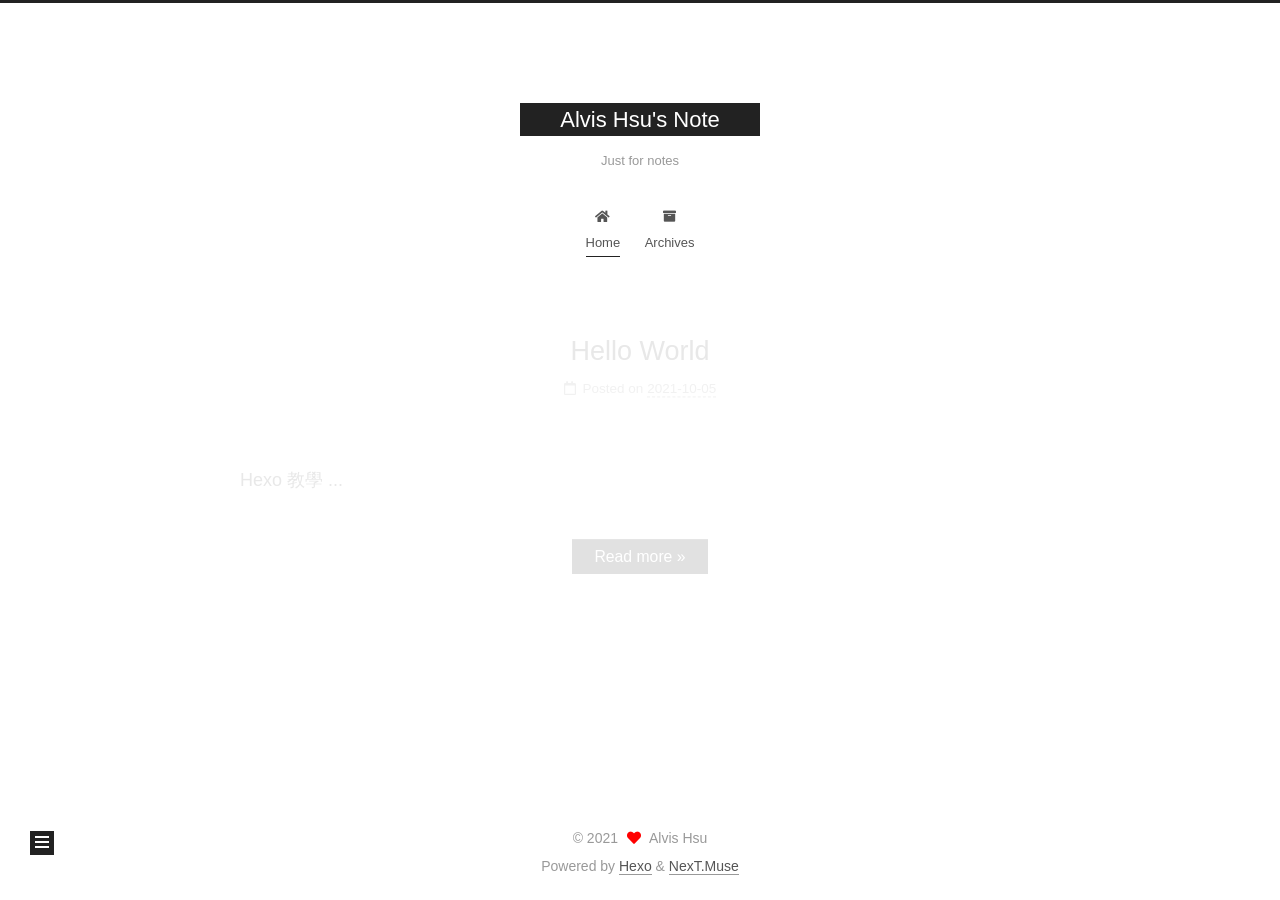
<file: index.html>
<!DOCTYPE html>
<html lang="繁體中文">
<head>
  <meta charset="UTF-8">
<meta name="viewport" content="width=device-width, initial-scale=1, maximum-scale=2">
<meta name="theme-color" content="#222">
<meta name="generator" content="Hexo 5.4.0">
  <link rel="apple-touch-icon" sizes="180x180" href="/images/apple-touch-icon-next.png">
  <link rel="icon" type="image/png" sizes="32x32" href="/images/favicon-32x32-next.png">
  <link rel="icon" type="image/png" sizes="16x16" href="/images/favicon-16x16-next.png">
  <link rel="mask-icon" href="/images/logo.svg" color="#222">

<link rel="stylesheet" href="/css/main.css">


<link rel="stylesheet" href="/lib/font-awesome/css/all.min.css">

<script id="hexo-configurations">
    var NexT = window.NexT || {};
    var CONFIG = {"hostname":"alvishsu.github.io","root":"/","scheme":"Muse","version":"7.8.0","exturl":false,"sidebar":{"position":"left","display":"post","padding":18,"offset":12,"onmobile":false},"copycode":{"enable":false,"show_result":false,"style":null},"back2top":{"enable":true,"sidebar":false,"scrollpercent":false},"bookmark":{"enable":false,"color":"#222","save":"auto"},"fancybox":false,"mediumzoom":false,"lazyload":false,"pangu":false,"comments":{"style":"tabs","active":null,"storage":true,"lazyload":false,"nav":null},"algolia":{"hits":{"per_page":10},"labels":{"input_placeholder":"Search for Posts","hits_empty":"We didn't find any results for the search: ${query}","hits_stats":"${hits} results found in ${time} ms"}},"localsearch":{"enable":false,"trigger":"auto","top_n_per_article":1,"unescape":false,"preload":false},"motion":{"enable":true,"async":false,"transition":{"post_block":"fadeIn","post_header":"slideDownIn","post_body":"slideDownIn","coll_header":"slideLeftIn","sidebar":"slideUpIn"}},"path":"search.xml"};
  </script>

  <meta property="og:type" content="website">
<meta property="og:title" content="Alvis Hsu&#39;s Note">
<meta property="og:url" content="https://alvishsu.github.io/index.html">
<meta property="og:site_name" content="Alvis Hsu&#39;s Note">
<meta property="og:locale">
<meta property="article:author" content="Alvis Hsu">
<meta name="twitter:card" content="summary">

<link rel="canonical" href="https://alvishsu.github.io/">


<script id="page-configurations">
  // https://hexo.io/docs/variables.html
  CONFIG.page = {
    sidebar: "",
    isHome : true,
    isPost : false,
    lang   : '繁體中文'
  };
</script>

  <title>Alvis Hsu's Note</title>
  






  <noscript>
  <style>
  .use-motion .brand,
  .use-motion .menu-item,
  .sidebar-inner,
  .use-motion .post-block,
  .use-motion .pagination,
  .use-motion .comments,
  .use-motion .post-header,
  .use-motion .post-body,
  .use-motion .collection-header { opacity: initial; }

  .use-motion .site-title,
  .use-motion .site-subtitle {
    opacity: initial;
    top: initial;
  }

  .use-motion .logo-line-before i { left: initial; }
  .use-motion .logo-line-after i { right: initial; }
  </style>
</noscript>

</head>

<body itemscope itemtype="http://schema.org/WebPage">
  <div class="container use-motion">
    <div class="headband"></div>

    <header class="header" itemscope itemtype="http://schema.org/WPHeader">
      <div class="header-inner"><div class="site-brand-container">
  <div class="site-nav-toggle">
    <div class="toggle" aria-label="Toggle navigation bar">
      <span class="toggle-line toggle-line-first"></span>
      <span class="toggle-line toggle-line-middle"></span>
      <span class="toggle-line toggle-line-last"></span>
    </div>
  </div>

  <div class="site-meta">

    <a href="/" class="brand" rel="start">
      <span class="logo-line-before"><i></i></span>
      <h1 class="site-title">Alvis Hsu's Note</h1>
      <span class="logo-line-after"><i></i></span>
    </a>
      <p class="site-subtitle" itemprop="description">Just for notes</p>
  </div>

  <div class="site-nav-right">
    <div class="toggle popup-trigger">
    </div>
  </div>
</div>




<nav class="site-nav">
  <ul id="menu" class="main-menu menu">
        <li class="menu-item menu-item-home">

    <a href="/" rel="section"><i class="fa fa-home fa-fw"></i>Home</a>

  </li>
        <li class="menu-item menu-item-archives">

    <a href="/archives/" rel="section"><i class="fa fa-archive fa-fw"></i>Archives</a>

  </li>
  </ul>
</nav>




</div>
    </header>

    
  <div class="back-to-top">
    <i class="fa fa-arrow-up"></i>
    <span>0%</span>
  </div>


    <main class="main">
      <div class="main-inner">
        <div class="content-wrap">
          

          <div class="content index posts-expand">
            
      
  
  
  <article itemscope itemtype="http://schema.org/Article" class="post-block" lang="繁體中文">
    <link itemprop="mainEntityOfPage" href="https://alvishsu.github.io/2021/10/05/hello-world/">

    <span hidden itemprop="author" itemscope itemtype="http://schema.org/Person">
      <meta itemprop="image" content="/images/avatar.gif">
      <meta itemprop="name" content="Alvis Hsu">
      <meta itemprop="description" content="">
    </span>

    <span hidden itemprop="publisher" itemscope itemtype="http://schema.org/Organization">
      <meta itemprop="name" content="Alvis Hsu's Note">
    </span>
      <header class="post-header">
        <h2 class="post-title" itemprop="name headline">
          
            <a href="/2021/10/05/hello-world/" class="post-title-link" itemprop="url">Hello World</a>
        </h2>

        <div class="post-meta">
            <span class="post-meta-item">
              <span class="post-meta-item-icon">
                <i class="far fa-calendar"></i>
              </span>
              <span class="post-meta-item-text">Posted on</span>
              

              <time title="Created: 2021-10-05 10:55:09 / Modified: 17:07:38" itemprop="dateCreated datePublished" datetime="2021-10-05T10:55:09+08:00">2021-10-05</time>
            </span>

          

        </div>
      </header>

    
    
    
    <div class="post-body" itemprop="articleBody">

      
          <p>Hexo 教學 ...</p>
          <!--noindex-->
            <div class="post-button">
              <a class="btn" href="/2021/10/05/hello-world/">
                Read more &raquo;
              </a>
            </div>
          <!--/noindex-->
        
      
    </div>

    
    
    
      <footer class="post-footer">
        <div class="post-eof"></div>
      </footer>
  </article>
  
  
  


  



          </div>
          

<script>
  window.addEventListener('tabs:register', () => {
    let { activeClass } = CONFIG.comments;
    if (CONFIG.comments.storage) {
      activeClass = localStorage.getItem('comments_active') || activeClass;
    }
    if (activeClass) {
      let activeTab = document.querySelector(`a[href="#comment-${activeClass}"]`);
      if (activeTab) {
        activeTab.click();
      }
    }
  });
  if (CONFIG.comments.storage) {
    window.addEventListener('tabs:click', event => {
      if (!event.target.matches('.tabs-comment .tab-content .tab-pane')) return;
      let commentClass = event.target.classList[1];
      localStorage.setItem('comments_active', commentClass);
    });
  }
</script>

        </div>
          
  
  <div class="toggle sidebar-toggle">
    <span class="toggle-line toggle-line-first"></span>
    <span class="toggle-line toggle-line-middle"></span>
    <span class="toggle-line toggle-line-last"></span>
  </div>

  <aside class="sidebar">
    <div class="sidebar-inner">

      <ul class="sidebar-nav motion-element">
        <li class="sidebar-nav-toc">
          Table of Contents
        </li>
        <li class="sidebar-nav-overview">
          Overview
        </li>
      </ul>

      <!--noindex-->
      <div class="post-toc-wrap sidebar-panel">
      </div>
      <!--/noindex-->

      <div class="site-overview-wrap sidebar-panel">
        <div class="site-author motion-element" itemprop="author" itemscope itemtype="http://schema.org/Person">
  <p class="site-author-name" itemprop="name">Alvis Hsu</p>
  <div class="site-description" itemprop="description"></div>
</div>
<div class="site-state-wrap motion-element">
  <nav class="site-state">
      <div class="site-state-item site-state-posts">
          <a href="/archives/">
        
          <span class="site-state-item-count">1</span>
          <span class="site-state-item-name">posts</span>
        </a>
      </div>
  </nav>
</div>



      </div>

    </div>
  </aside>
  <div id="sidebar-dimmer"></div>


      </div>
    </main>

    <footer class="footer">
      <div class="footer-inner">
        

        

<div class="copyright">
  
  &copy; 
  <span itemprop="copyrightYear">2021</span>
  <span class="with-love">
    <i class="fa fa-heart"></i>
  </span>
  <span class="author" itemprop="copyrightHolder">Alvis Hsu</span>
</div>
  <div class="powered-by">Powered by <a href="https://hexo.io/" class="theme-link" rel="noopener" target="_blank">Hexo</a> & <a href="https://muse.theme-next.org/" class="theme-link" rel="noopener" target="_blank">NexT.Muse</a>
  </div>

        








      </div>
    </footer>
  </div>

  
  <script src="/lib/anime.min.js"></script>
  <script src="/lib/velocity/velocity.min.js"></script>
  <script src="/lib/velocity/velocity.ui.min.js"></script>

<script src="/js/utils.js"></script>

<script src="/js/motion.js"></script>


<script src="/js/schemes/muse.js"></script>


<script src="/js/next-boot.js"></script>




  















  

  

</body>
</html>
</file>
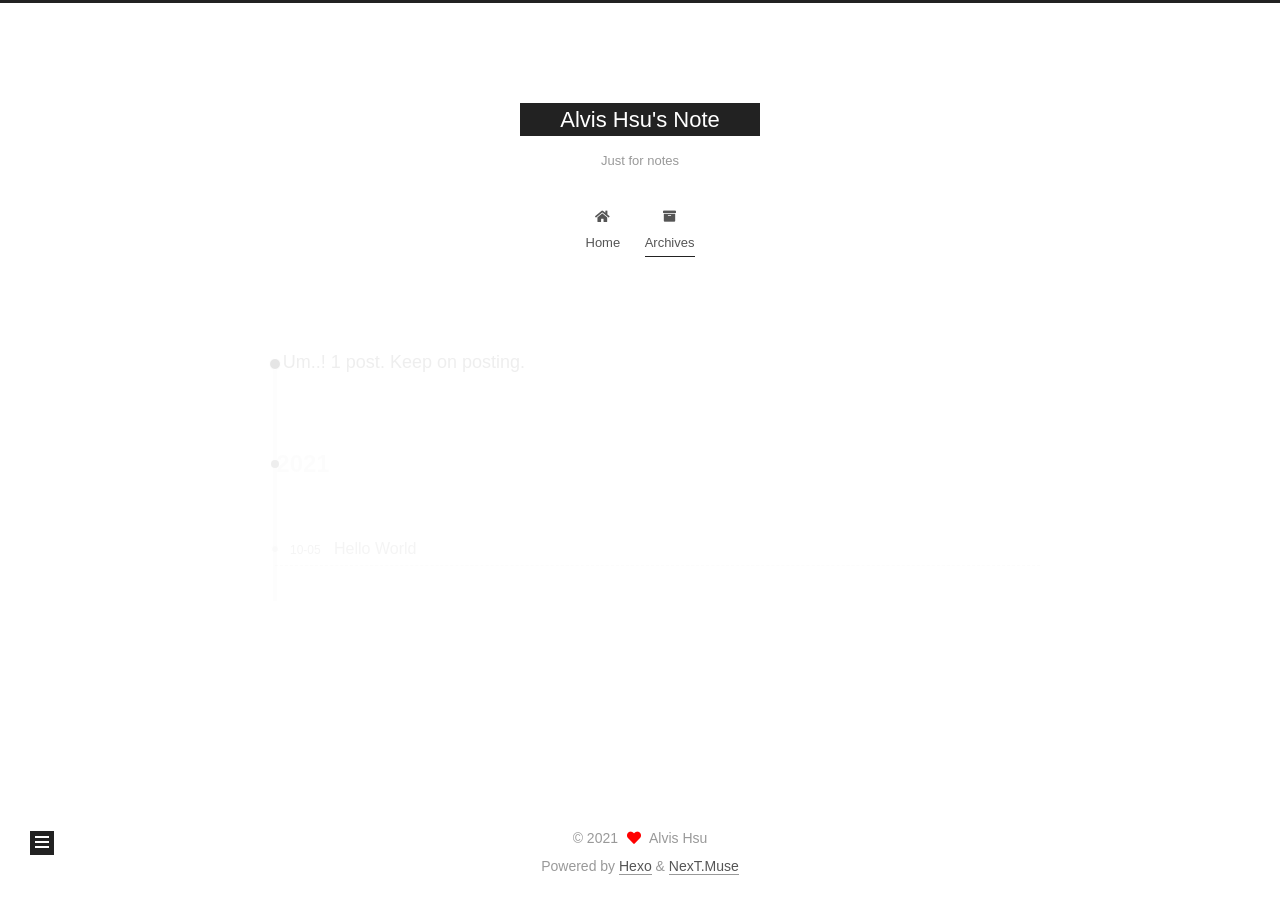
<file: archives/index.html>
<!DOCTYPE html>
<html lang="繁體中文">
<head>
  <meta charset="UTF-8">
<meta name="viewport" content="width=device-width, initial-scale=1, maximum-scale=2">
<meta name="theme-color" content="#222">
<meta name="generator" content="Hexo 5.4.0">
  <link rel="apple-touch-icon" sizes="180x180" href="/images/apple-touch-icon-next.png">
  <link rel="icon" type="image/png" sizes="32x32" href="/images/favicon-32x32-next.png">
  <link rel="icon" type="image/png" sizes="16x16" href="/images/favicon-16x16-next.png">
  <link rel="mask-icon" href="/images/logo.svg" color="#222">

<link rel="stylesheet" href="/css/main.css">


<link rel="stylesheet" href="/lib/font-awesome/css/all.min.css">

<script id="hexo-configurations">
    var NexT = window.NexT || {};
    var CONFIG = {"hostname":"alvishsu.github.io","root":"/","scheme":"Muse","version":"7.8.0","exturl":false,"sidebar":{"position":"left","display":"post","padding":18,"offset":12,"onmobile":false},"copycode":{"enable":false,"show_result":false,"style":null},"back2top":{"enable":true,"sidebar":false,"scrollpercent":false},"bookmark":{"enable":false,"color":"#222","save":"auto"},"fancybox":false,"mediumzoom":false,"lazyload":false,"pangu":false,"comments":{"style":"tabs","active":null,"storage":true,"lazyload":false,"nav":null},"algolia":{"hits":{"per_page":10},"labels":{"input_placeholder":"Search for Posts","hits_empty":"We didn't find any results for the search: ${query}","hits_stats":"${hits} results found in ${time} ms"}},"localsearch":{"enable":false,"trigger":"auto","top_n_per_article":1,"unescape":false,"preload":false},"motion":{"enable":true,"async":false,"transition":{"post_block":"fadeIn","post_header":"slideDownIn","post_body":"slideDownIn","coll_header":"slideLeftIn","sidebar":"slideUpIn"}},"path":"search.xml"};
  </script>

  <meta property="og:type" content="website">
<meta property="og:title" content="Alvis Hsu&#39;s Note">
<meta property="og:url" content="https://alvishsu.github.io/archives/index.html">
<meta property="og:site_name" content="Alvis Hsu&#39;s Note">
<meta property="og:locale">
<meta property="article:author" content="Alvis Hsu">
<meta name="twitter:card" content="summary">

<link rel="canonical" href="https://alvishsu.github.io/archives/">


<script id="page-configurations">
  // https://hexo.io/docs/variables.html
  CONFIG.page = {
    sidebar: "",
    isHome : false,
    isPost : false,
    lang   : '繁體中文'
  };
</script>

  <title>Archive | Alvis Hsu's Note</title>
  






  <noscript>
  <style>
  .use-motion .brand,
  .use-motion .menu-item,
  .sidebar-inner,
  .use-motion .post-block,
  .use-motion .pagination,
  .use-motion .comments,
  .use-motion .post-header,
  .use-motion .post-body,
  .use-motion .collection-header { opacity: initial; }

  .use-motion .site-title,
  .use-motion .site-subtitle {
    opacity: initial;
    top: initial;
  }

  .use-motion .logo-line-before i { left: initial; }
  .use-motion .logo-line-after i { right: initial; }
  </style>
</noscript>

</head>

<body itemscope itemtype="http://schema.org/WebPage">
  <div class="container use-motion">
    <div class="headband"></div>

    <header class="header" itemscope itemtype="http://schema.org/WPHeader">
      <div class="header-inner"><div class="site-brand-container">
  <div class="site-nav-toggle">
    <div class="toggle" aria-label="Toggle navigation bar">
      <span class="toggle-line toggle-line-first"></span>
      <span class="toggle-line toggle-line-middle"></span>
      <span class="toggle-line toggle-line-last"></span>
    </div>
  </div>

  <div class="site-meta">

    <a href="/" class="brand" rel="start">
      <span class="logo-line-before"><i></i></span>
      <h1 class="site-title">Alvis Hsu's Note</h1>
      <span class="logo-line-after"><i></i></span>
    </a>
      <p class="site-subtitle" itemprop="description">Just for notes</p>
  </div>

  <div class="site-nav-right">
    <div class="toggle popup-trigger">
    </div>
  </div>
</div>




<nav class="site-nav">
  <ul id="menu" class="main-menu menu">
        <li class="menu-item menu-item-home">

    <a href="/" rel="section"><i class="fa fa-home fa-fw"></i>Home</a>

  </li>
        <li class="menu-item menu-item-archives">

    <a href="/archives/" rel="section"><i class="fa fa-archive fa-fw"></i>Archives</a>

  </li>
  </ul>
</nav>




</div>
    </header>

    
  <div class="back-to-top">
    <i class="fa fa-arrow-up"></i>
    <span>0%</span>
  </div>


    <main class="main">
      <div class="main-inner">
        <div class="content-wrap">
          

          <div class="content archive">
            

  
  
  
  <div class="post-block">
    <div class="posts-collapse">
      <div class="collection-title">
        <span class="collection-header">Um..! 1 post. Keep on posting.</span>
      </div>

      
    <div class="collection-year">
      <span class="collection-header">2021</span>
    </div>

  <article itemscope itemtype="http://schema.org/Article">
    <header class="post-header">

      <div class="post-meta">
        <time itemprop="dateCreated"
              datetime="2021-10-05T10:55:09+08:00"
              content="2021-10-05">
          10-05
        </time>
      </div>

      <div class="post-title">
          <a class="post-title-link" href="/2021/10/05/hello-world/" itemprop="url">
            <span itemprop="name">Hello World</span>
          </a>
      </div>

    </header>
  </article>


    </div>
  </div>
  
  
  

  



          </div>
          

<script>
  window.addEventListener('tabs:register', () => {
    let { activeClass } = CONFIG.comments;
    if (CONFIG.comments.storage) {
      activeClass = localStorage.getItem('comments_active') || activeClass;
    }
    if (activeClass) {
      let activeTab = document.querySelector(`a[href="#comment-${activeClass}"]`);
      if (activeTab) {
        activeTab.click();
      }
    }
  });
  if (CONFIG.comments.storage) {
    window.addEventListener('tabs:click', event => {
      if (!event.target.matches('.tabs-comment .tab-content .tab-pane')) return;
      let commentClass = event.target.classList[1];
      localStorage.setItem('comments_active', commentClass);
    });
  }
</script>

        </div>
          
  
  <div class="toggle sidebar-toggle">
    <span class="toggle-line toggle-line-first"></span>
    <span class="toggle-line toggle-line-middle"></span>
    <span class="toggle-line toggle-line-last"></span>
  </div>

  <aside class="sidebar">
    <div class="sidebar-inner">

      <ul class="sidebar-nav motion-element">
        <li class="sidebar-nav-toc">
          Table of Contents
        </li>
        <li class="sidebar-nav-overview">
          Overview
        </li>
      </ul>

      <!--noindex-->
      <div class="post-toc-wrap sidebar-panel">
      </div>
      <!--/noindex-->

      <div class="site-overview-wrap sidebar-panel">
        <div class="site-author motion-element" itemprop="author" itemscope itemtype="http://schema.org/Person">
  <p class="site-author-name" itemprop="name">Alvis Hsu</p>
  <div class="site-description" itemprop="description"></div>
</div>
<div class="site-state-wrap motion-element">
  <nav class="site-state">
      <div class="site-state-item site-state-posts">
          <a href="/archives/">
        
          <span class="site-state-item-count">1</span>
          <span class="site-state-item-name">posts</span>
        </a>
      </div>
  </nav>
</div>



      </div>

    </div>
  </aside>
  <div id="sidebar-dimmer"></div>


      </div>
    </main>

    <footer class="footer">
      <div class="footer-inner">
        

        

<div class="copyright">
  
  &copy; 
  <span itemprop="copyrightYear">2021</span>
  <span class="with-love">
    <i class="fa fa-heart"></i>
  </span>
  <span class="author" itemprop="copyrightHolder">Alvis Hsu</span>
</div>
  <div class="powered-by">Powered by <a href="https://hexo.io/" class="theme-link" rel="noopener" target="_blank">Hexo</a> & <a href="https://muse.theme-next.org/" class="theme-link" rel="noopener" target="_blank">NexT.Muse</a>
  </div>

        








      </div>
    </footer>
  </div>

  
  <script src="/lib/anime.min.js"></script>
  <script src="/lib/velocity/velocity.min.js"></script>
  <script src="/lib/velocity/velocity.ui.min.js"></script>

<script src="/js/utils.js"></script>

<script src="/js/motion.js"></script>


<script src="/js/schemes/muse.js"></script>


<script src="/js/next-boot.js"></script>




  















  

  

</body>
</html>
</file>
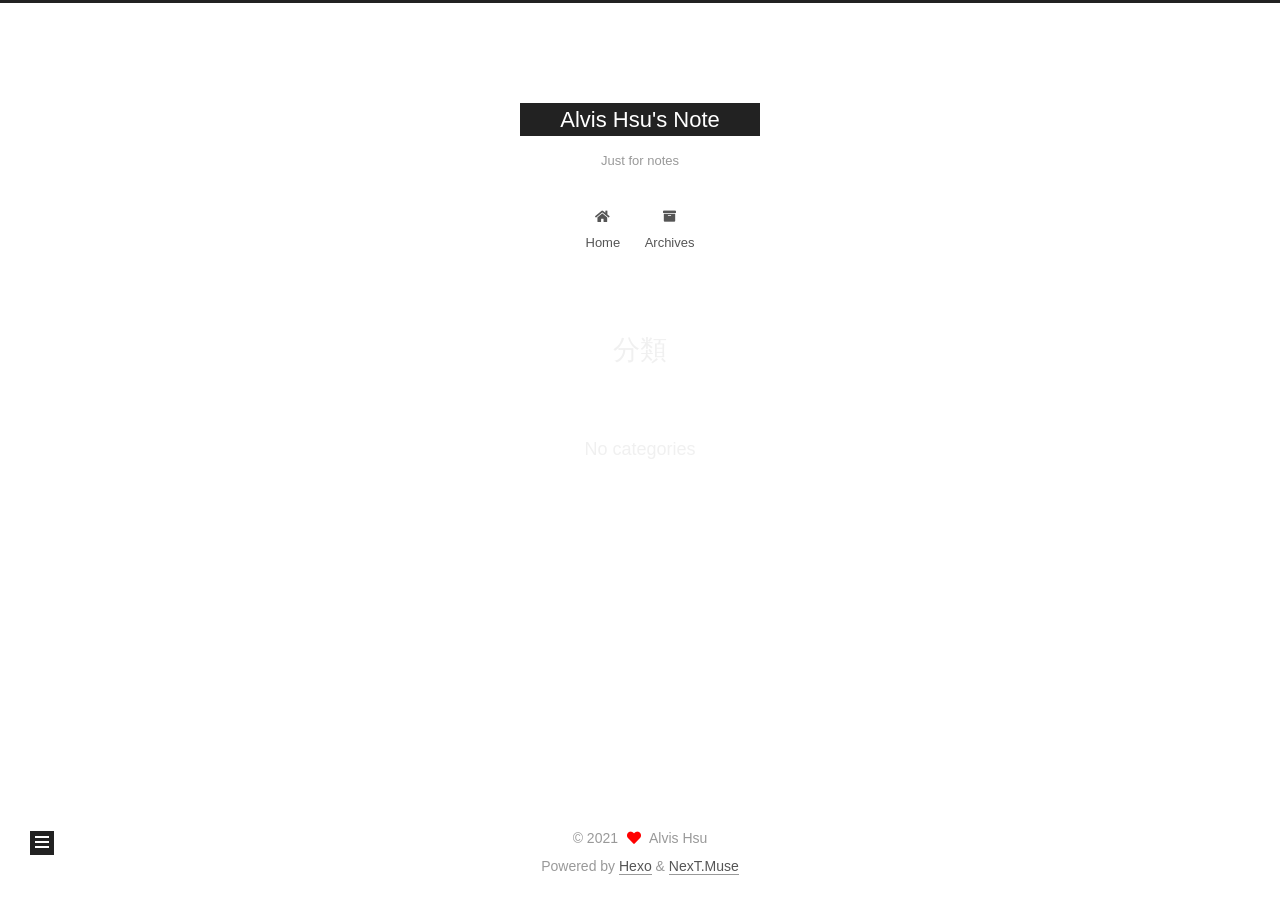
<file: categories/index.html>
<!DOCTYPE html>
<html lang="繁體中文">
<head>
  <meta charset="UTF-8">
<meta name="viewport" content="width=device-width, initial-scale=1, maximum-scale=2">
<meta name="theme-color" content="#222">
<meta name="generator" content="Hexo 5.4.0">
  <link rel="apple-touch-icon" sizes="180x180" href="/images/apple-touch-icon-next.png">
  <link rel="icon" type="image/png" sizes="32x32" href="/images/favicon-32x32-next.png">
  <link rel="icon" type="image/png" sizes="16x16" href="/images/favicon-16x16-next.png">
  <link rel="mask-icon" href="/images/logo.svg" color="#222">

<link rel="stylesheet" href="/css/main.css">


<link rel="stylesheet" href="/lib/font-awesome/css/all.min.css">

<script id="hexo-configurations">
    var NexT = window.NexT || {};
    var CONFIG = {"hostname":"alvishsu.github.io","root":"/","scheme":"Muse","version":"7.8.0","exturl":false,"sidebar":{"position":"left","display":"post","padding":18,"offset":12,"onmobile":false},"copycode":{"enable":false,"show_result":false,"style":null},"back2top":{"enable":true,"sidebar":false,"scrollpercent":false},"bookmark":{"enable":false,"color":"#222","save":"auto"},"fancybox":false,"mediumzoom":false,"lazyload":false,"pangu":false,"comments":{"style":"tabs","active":null,"storage":true,"lazyload":false,"nav":null},"algolia":{"hits":{"per_page":10},"labels":{"input_placeholder":"Search for Posts","hits_empty":"We didn't find any results for the search: ${query}","hits_stats":"${hits} results found in ${time} ms"}},"localsearch":{"enable":false,"trigger":"auto","top_n_per_article":1,"unescape":false,"preload":false},"motion":{"enable":true,"async":false,"transition":{"post_block":"fadeIn","post_header":"slideDownIn","post_body":"slideDownIn","coll_header":"slideLeftIn","sidebar":"slideUpIn"}},"path":"search.xml"};
  </script>

  <meta property="og:type" content="website">
<meta property="og:title" content="分類">
<meta property="og:url" content="https://alvishsu.github.io/categories/index.html">
<meta property="og:site_name" content="Alvis Hsu&#39;s Note">
<meta property="og:locale">
<meta property="article:published_time" content="2021-10-05T09:01:59.000Z">
<meta property="article:modified_time" content="2021-10-05T09:05:50.760Z">
<meta property="article:author" content="Alvis Hsu">
<meta name="twitter:card" content="summary">

<link rel="canonical" href="https://alvishsu.github.io/categories/">


<script id="page-configurations">
  // https://hexo.io/docs/variables.html
  CONFIG.page = {
    sidebar: "",
    isHome : false,
    isPost : false,
    lang   : '繁體中文'
  };
</script>

  <title>分類 | Alvis Hsu's Note
</title>
  






  <noscript>
  <style>
  .use-motion .brand,
  .use-motion .menu-item,
  .sidebar-inner,
  .use-motion .post-block,
  .use-motion .pagination,
  .use-motion .comments,
  .use-motion .post-header,
  .use-motion .post-body,
  .use-motion .collection-header { opacity: initial; }

  .use-motion .site-title,
  .use-motion .site-subtitle {
    opacity: initial;
    top: initial;
  }

  .use-motion .logo-line-before i { left: initial; }
  .use-motion .logo-line-after i { right: initial; }
  </style>
</noscript>

</head>

<body itemscope itemtype="http://schema.org/WebPage">
  <div class="container use-motion">
    <div class="headband"></div>

    <header class="header" itemscope itemtype="http://schema.org/WPHeader">
      <div class="header-inner"><div class="site-brand-container">
  <div class="site-nav-toggle">
    <div class="toggle" aria-label="Toggle navigation bar">
      <span class="toggle-line toggle-line-first"></span>
      <span class="toggle-line toggle-line-middle"></span>
      <span class="toggle-line toggle-line-last"></span>
    </div>
  </div>

  <div class="site-meta">

    <a href="/" class="brand" rel="start">
      <span class="logo-line-before"><i></i></span>
      <h1 class="site-title">Alvis Hsu's Note</h1>
      <span class="logo-line-after"><i></i></span>
    </a>
      <p class="site-subtitle" itemprop="description">Just for notes</p>
  </div>

  <div class="site-nav-right">
    <div class="toggle popup-trigger">
    </div>
  </div>
</div>




<nav class="site-nav">
  <ul id="menu" class="main-menu menu">
        <li class="menu-item menu-item-home">

    <a href="/" rel="section"><i class="fa fa-home fa-fw"></i>Home</a>

  </li>
        <li class="menu-item menu-item-archives">

    <a href="/archives/" rel="section"><i class="fa fa-archive fa-fw"></i>Archives</a>

  </li>
  </ul>
</nav>




</div>
    </header>

    
  <div class="back-to-top">
    <i class="fa fa-arrow-up"></i>
    <span>0%</span>
  </div>


    <main class="main">
      <div class="main-inner">
        <div class="content-wrap">
          
  
  

          <div class="content page posts-expand">
            

    
    
    
    <div class="post-block" lang="繁體中文">
      <header class="post-header">

<h1 class="post-title" itemprop="name headline">分類
</h1>

<div class="post-meta">
  

</div>

</header>

      
      
      
      <div class="post-body">
          <div class="category-all-page">
            <div class="category-all-title">
              No categories
            </div>
            <div class="category-all">
              
            </div>
          </div>
        
      </div>
      
      
      
    </div>
    

    
    
    


          </div>
          

<script>
  window.addEventListener('tabs:register', () => {
    let { activeClass } = CONFIG.comments;
    if (CONFIG.comments.storage) {
      activeClass = localStorage.getItem('comments_active') || activeClass;
    }
    if (activeClass) {
      let activeTab = document.querySelector(`a[href="#comment-${activeClass}"]`);
      if (activeTab) {
        activeTab.click();
      }
    }
  });
  if (CONFIG.comments.storage) {
    window.addEventListener('tabs:click', event => {
      if (!event.target.matches('.tabs-comment .tab-content .tab-pane')) return;
      let commentClass = event.target.classList[1];
      localStorage.setItem('comments_active', commentClass);
    });
  }
</script>

        </div>
          
  
  <div class="toggle sidebar-toggle">
    <span class="toggle-line toggle-line-first"></span>
    <span class="toggle-line toggle-line-middle"></span>
    <span class="toggle-line toggle-line-last"></span>
  </div>

  <aside class="sidebar">
    <div class="sidebar-inner">

      <ul class="sidebar-nav motion-element">
        <li class="sidebar-nav-toc">
          Table of Contents
        </li>
        <li class="sidebar-nav-overview">
          Overview
        </li>
      </ul>

      <!--noindex-->
      <div class="post-toc-wrap sidebar-panel">
      </div>
      <!--/noindex-->

      <div class="site-overview-wrap sidebar-panel">
        <div class="site-author motion-element" itemprop="author" itemscope itemtype="http://schema.org/Person">
  <p class="site-author-name" itemprop="name">Alvis Hsu</p>
  <div class="site-description" itemprop="description"></div>
</div>
<div class="site-state-wrap motion-element">
  <nav class="site-state">
      <div class="site-state-item site-state-posts">
          <a href="/archives/">
        
          <span class="site-state-item-count">1</span>
          <span class="site-state-item-name">posts</span>
        </a>
      </div>
  </nav>
</div>



      </div>

    </div>
  </aside>
  <div id="sidebar-dimmer"></div>


      </div>
    </main>

    <footer class="footer">
      <div class="footer-inner">
        

        

<div class="copyright">
  
  &copy; 
  <span itemprop="copyrightYear">2021</span>
  <span class="with-love">
    <i class="fa fa-heart"></i>
  </span>
  <span class="author" itemprop="copyrightHolder">Alvis Hsu</span>
</div>
  <div class="powered-by">Powered by <a href="https://hexo.io/" class="theme-link" rel="noopener" target="_blank">Hexo</a> & <a href="https://muse.theme-next.org/" class="theme-link" rel="noopener" target="_blank">NexT.Muse</a>
  </div>

        








      </div>
    </footer>
  </div>

  
  <script src="/lib/anime.min.js"></script>
  <script src="/lib/velocity/velocity.min.js"></script>
  <script src="/lib/velocity/velocity.ui.min.js"></script>

<script src="/js/utils.js"></script>

<script src="/js/motion.js"></script>


<script src="/js/schemes/muse.js"></script>


<script src="/js/next-boot.js"></script>




  















  

  

</body>
</html>
</file>
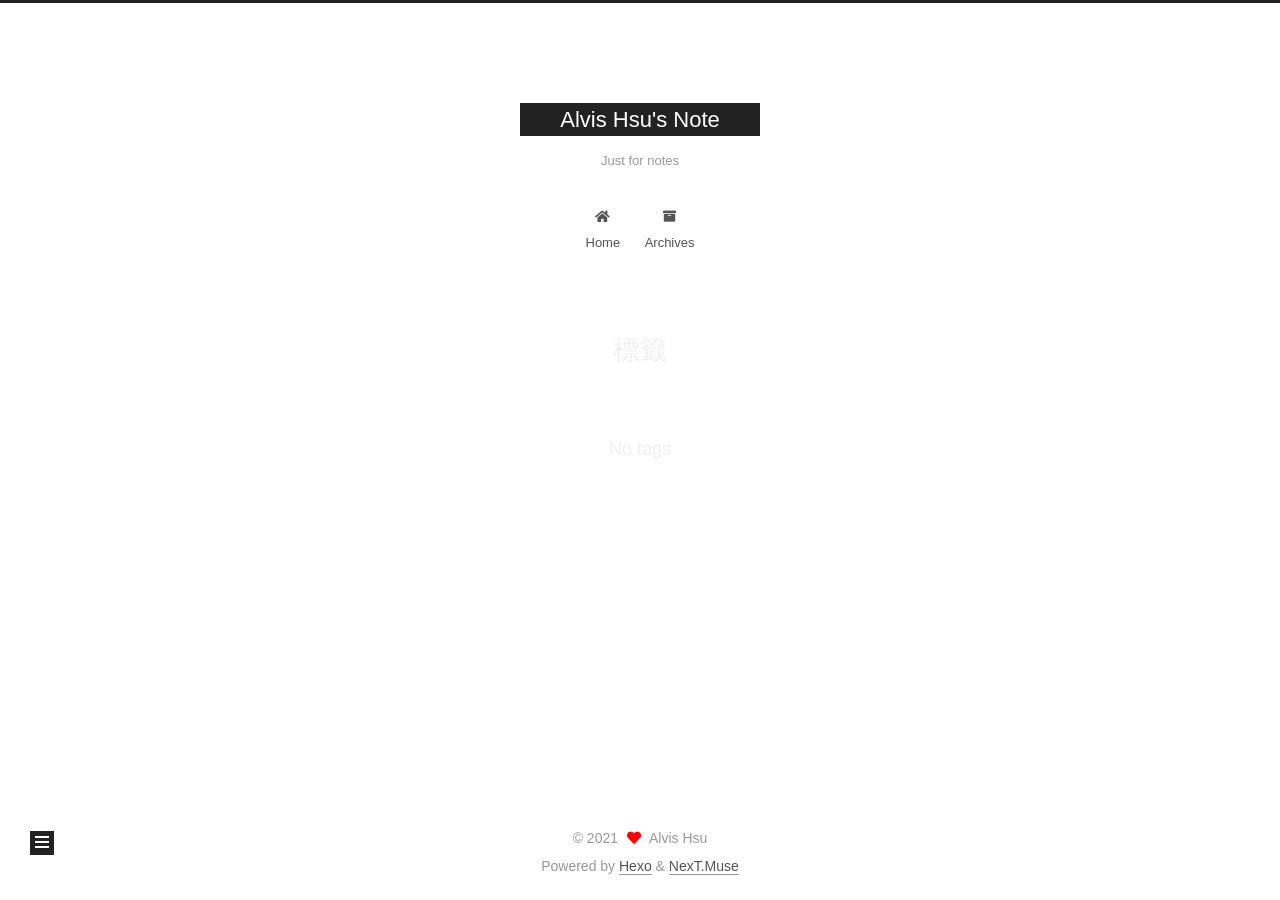
<file: tags/index.html>
<!DOCTYPE html>
<html lang="繁體中文">
<head>
  <meta charset="UTF-8">
<meta name="viewport" content="width=device-width, initial-scale=1, maximum-scale=2">
<meta name="theme-color" content="#222">
<meta name="generator" content="Hexo 5.4.0">
  <link rel="apple-touch-icon" sizes="180x180" href="/images/apple-touch-icon-next.png">
  <link rel="icon" type="image/png" sizes="32x32" href="/images/favicon-32x32-next.png">
  <link rel="icon" type="image/png" sizes="16x16" href="/images/favicon-16x16-next.png">
  <link rel="mask-icon" href="/images/logo.svg" color="#222">

<link rel="stylesheet" href="/css/main.css">


<link rel="stylesheet" href="/lib/font-awesome/css/all.min.css">

<script id="hexo-configurations">
    var NexT = window.NexT || {};
    var CONFIG = {"hostname":"alvishsu.github.io","root":"/","scheme":"Muse","version":"7.8.0","exturl":false,"sidebar":{"position":"left","display":"post","padding":18,"offset":12,"onmobile":false},"copycode":{"enable":false,"show_result":false,"style":null},"back2top":{"enable":true,"sidebar":false,"scrollpercent":false},"bookmark":{"enable":false,"color":"#222","save":"auto"},"fancybox":false,"mediumzoom":false,"lazyload":false,"pangu":false,"comments":{"style":"tabs","active":null,"storage":true,"lazyload":false,"nav":null},"algolia":{"hits":{"per_page":10},"labels":{"input_placeholder":"Search for Posts","hits_empty":"We didn't find any results for the search: ${query}","hits_stats":"${hits} results found in ${time} ms"}},"localsearch":{"enable":false,"trigger":"auto","top_n_per_article":1,"unescape":false,"preload":false},"motion":{"enable":true,"async":false,"transition":{"post_block":"fadeIn","post_header":"slideDownIn","post_body":"slideDownIn","coll_header":"slideLeftIn","sidebar":"slideUpIn"}},"path":"search.xml"};
  </script>

  <meta property="og:type" content="website">
<meta property="og:title" content="標籤">
<meta property="og:url" content="https://alvishsu.github.io/tags/index.html">
<meta property="og:site_name" content="Alvis Hsu&#39;s Note">
<meta property="og:locale">
<meta property="article:published_time" content="2021-10-05T09:04:49.000Z">
<meta property="article:modified_time" content="2021-10-05T09:06:04.289Z">
<meta property="article:author" content="Alvis Hsu">
<meta name="twitter:card" content="summary">

<link rel="canonical" href="https://alvishsu.github.io/tags/">


<script id="page-configurations">
  // https://hexo.io/docs/variables.html
  CONFIG.page = {
    sidebar: "",
    isHome : false,
    isPost : false,
    lang   : '繁體中文'
  };
</script>

  <title>標籤 | Alvis Hsu's Note
</title>
  






  <noscript>
  <style>
  .use-motion .brand,
  .use-motion .menu-item,
  .sidebar-inner,
  .use-motion .post-block,
  .use-motion .pagination,
  .use-motion .comments,
  .use-motion .post-header,
  .use-motion .post-body,
  .use-motion .collection-header { opacity: initial; }

  .use-motion .site-title,
  .use-motion .site-subtitle {
    opacity: initial;
    top: initial;
  }

  .use-motion .logo-line-before i { left: initial; }
  .use-motion .logo-line-after i { right: initial; }
  </style>
</noscript>

</head>

<body itemscope itemtype="http://schema.org/WebPage">
  <div class="container use-motion">
    <div class="headband"></div>

    <header class="header" itemscope itemtype="http://schema.org/WPHeader">
      <div class="header-inner"><div class="site-brand-container">
  <div class="site-nav-toggle">
    <div class="toggle" aria-label="Toggle navigation bar">
      <span class="toggle-line toggle-line-first"></span>
      <span class="toggle-line toggle-line-middle"></span>
      <span class="toggle-line toggle-line-last"></span>
    </div>
  </div>

  <div class="site-meta">

    <a href="/" class="brand" rel="start">
      <span class="logo-line-before"><i></i></span>
      <h1 class="site-title">Alvis Hsu's Note</h1>
      <span class="logo-line-after"><i></i></span>
    </a>
      <p class="site-subtitle" itemprop="description">Just for notes</p>
  </div>

  <div class="site-nav-right">
    <div class="toggle popup-trigger">
    </div>
  </div>
</div>




<nav class="site-nav">
  <ul id="menu" class="main-menu menu">
        <li class="menu-item menu-item-home">

    <a href="/" rel="section"><i class="fa fa-home fa-fw"></i>Home</a>

  </li>
        <li class="menu-item menu-item-archives">

    <a href="/archives/" rel="section"><i class="fa fa-archive fa-fw"></i>Archives</a>

  </li>
  </ul>
</nav>




</div>
    </header>

    
  <div class="back-to-top">
    <i class="fa fa-arrow-up"></i>
    <span>0%</span>
  </div>


    <main class="main">
      <div class="main-inner">
        <div class="content-wrap">
          
  
  

          <div class="content page posts-expand">
            

    
    
    
    <div class="post-block" lang="繁體中文">
      <header class="post-header">

<h1 class="post-title" itemprop="name headline">標籤
</h1>

<div class="post-meta">
  

</div>

</header>

      
      
      
      <div class="post-body">
          <div class="tag-cloud">
            <div class="tag-cloud-title">
              No tags
            </div>
            <div class="tag-cloud-tags">
              
            </div>
          </div>
        
      </div>
      
      
      
    </div>
    

    
    
    


          </div>
          

<script>
  window.addEventListener('tabs:register', () => {
    let { activeClass } = CONFIG.comments;
    if (CONFIG.comments.storage) {
      activeClass = localStorage.getItem('comments_active') || activeClass;
    }
    if (activeClass) {
      let activeTab = document.querySelector(`a[href="#comment-${activeClass}"]`);
      if (activeTab) {
        activeTab.click();
      }
    }
  });
  if (CONFIG.comments.storage) {
    window.addEventListener('tabs:click', event => {
      if (!event.target.matches('.tabs-comment .tab-content .tab-pane')) return;
      let commentClass = event.target.classList[1];
      localStorage.setItem('comments_active', commentClass);
    });
  }
</script>

        </div>
          
  
  <div class="toggle sidebar-toggle">
    <span class="toggle-line toggle-line-first"></span>
    <span class="toggle-line toggle-line-middle"></span>
    <span class="toggle-line toggle-line-last"></span>
  </div>

  <aside class="sidebar">
    <div class="sidebar-inner">

      <ul class="sidebar-nav motion-element">
        <li class="sidebar-nav-toc">
          Table of Contents
        </li>
        <li class="sidebar-nav-overview">
          Overview
        </li>
      </ul>

      <!--noindex-->
      <div class="post-toc-wrap sidebar-panel">
      </div>
      <!--/noindex-->

      <div class="site-overview-wrap sidebar-panel">
        <div class="site-author motion-element" itemprop="author" itemscope itemtype="http://schema.org/Person">
  <p class="site-author-name" itemprop="name">Alvis Hsu</p>
  <div class="site-description" itemprop="description"></div>
</div>
<div class="site-state-wrap motion-element">
  <nav class="site-state">
      <div class="site-state-item site-state-posts">
          <a href="/archives/">
        
          <span class="site-state-item-count">1</span>
          <span class="site-state-item-name">posts</span>
        </a>
      </div>
  </nav>
</div>



      </div>

    </div>
  </aside>
  <div id="sidebar-dimmer"></div>


      </div>
    </main>

    <footer class="footer">
      <div class="footer-inner">
        

        

<div class="copyright">
  
  &copy; 
  <span itemprop="copyrightYear">2021</span>
  <span class="with-love">
    <i class="fa fa-heart"></i>
  </span>
  <span class="author" itemprop="copyrightHolder">Alvis Hsu</span>
</div>
  <div class="powered-by">Powered by <a href="https://hexo.io/" class="theme-link" rel="noopener" target="_blank">Hexo</a> & <a href="https://muse.theme-next.org/" class="theme-link" rel="noopener" target="_blank">NexT.Muse</a>
  </div>

        








      </div>
    </footer>
  </div>

  
  <script src="/lib/anime.min.js"></script>
  <script src="/lib/velocity/velocity.min.js"></script>
  <script src="/lib/velocity/velocity.ui.min.js"></script>

<script src="/js/utils.js"></script>

<script src="/js/motion.js"></script>


<script src="/js/schemes/muse.js"></script>


<script src="/js/next-boot.js"></script>




  















  

  

</body>
</html>
</file>
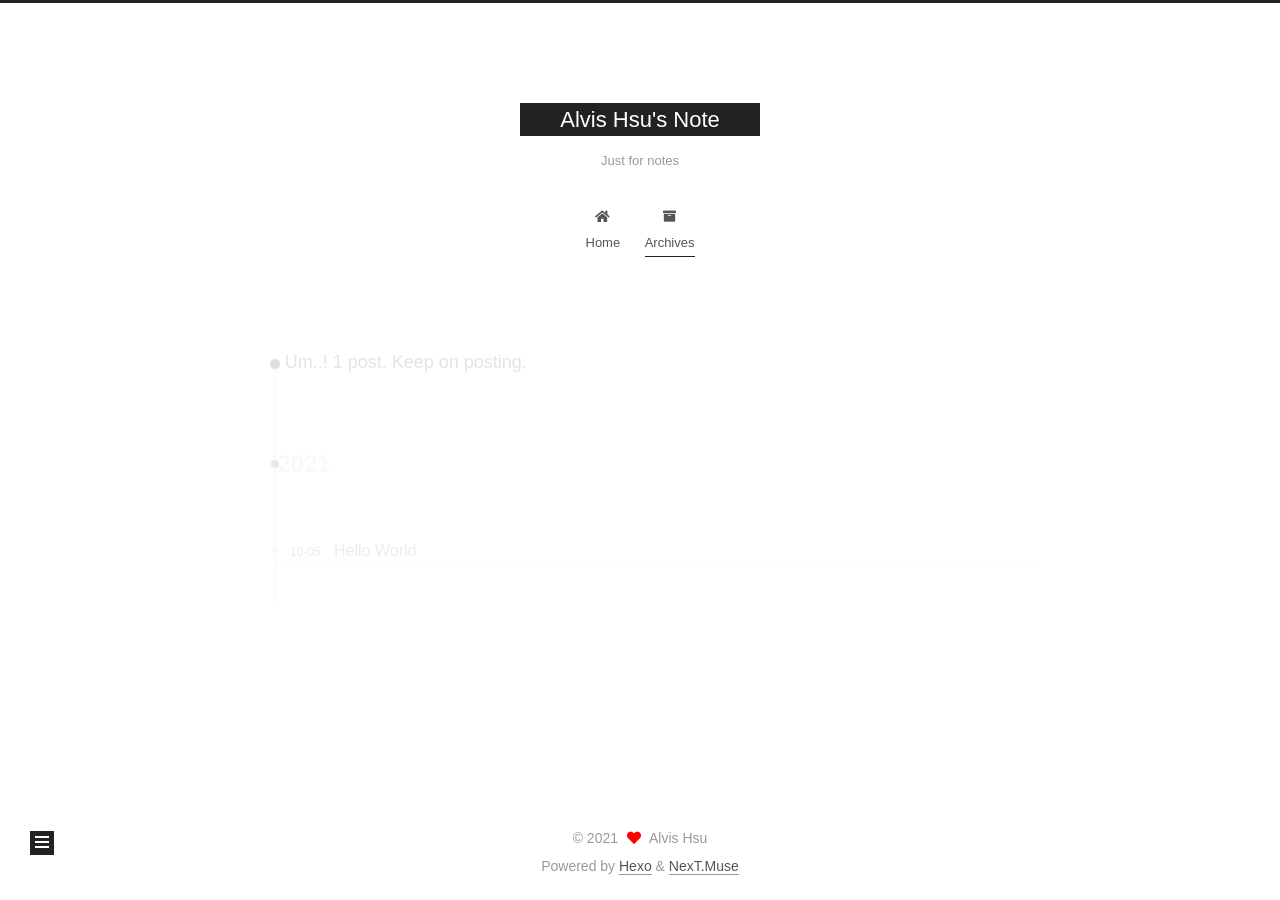
<file: archives/2021/index.html>
<!DOCTYPE html>
<html lang="繁體中文">
<head>
  <meta charset="UTF-8">
<meta name="viewport" content="width=device-width, initial-scale=1, maximum-scale=2">
<meta name="theme-color" content="#222">
<meta name="generator" content="Hexo 5.4.0">
  <link rel="apple-touch-icon" sizes="180x180" href="/images/apple-touch-icon-next.png">
  <link rel="icon" type="image/png" sizes="32x32" href="/images/favicon-32x32-next.png">
  <link rel="icon" type="image/png" sizes="16x16" href="/images/favicon-16x16-next.png">
  <link rel="mask-icon" href="/images/logo.svg" color="#222">

<link rel="stylesheet" href="/css/main.css">


<link rel="stylesheet" href="/lib/font-awesome/css/all.min.css">

<script id="hexo-configurations">
    var NexT = window.NexT || {};
    var CONFIG = {"hostname":"alvishsu.github.io","root":"/","scheme":"Muse","version":"7.8.0","exturl":false,"sidebar":{"position":"left","display":"post","padding":18,"offset":12,"onmobile":false},"copycode":{"enable":false,"show_result":false,"style":null},"back2top":{"enable":true,"sidebar":false,"scrollpercent":false},"bookmark":{"enable":false,"color":"#222","save":"auto"},"fancybox":false,"mediumzoom":false,"lazyload":false,"pangu":false,"comments":{"style":"tabs","active":null,"storage":true,"lazyload":false,"nav":null},"algolia":{"hits":{"per_page":10},"labels":{"input_placeholder":"Search for Posts","hits_empty":"We didn't find any results for the search: ${query}","hits_stats":"${hits} results found in ${time} ms"}},"localsearch":{"enable":false,"trigger":"auto","top_n_per_article":1,"unescape":false,"preload":false},"motion":{"enable":true,"async":false,"transition":{"post_block":"fadeIn","post_header":"slideDownIn","post_body":"slideDownIn","coll_header":"slideLeftIn","sidebar":"slideUpIn"}},"path":"search.xml"};
  </script>

  <meta property="og:type" content="website">
<meta property="og:title" content="Alvis Hsu&#39;s Note">
<meta property="og:url" content="https://alvishsu.github.io/archives/2021/index.html">
<meta property="og:site_name" content="Alvis Hsu&#39;s Note">
<meta property="og:locale">
<meta property="article:author" content="Alvis Hsu">
<meta name="twitter:card" content="summary">

<link rel="canonical" href="https://alvishsu.github.io/archives/2021/">


<script id="page-configurations">
  // https://hexo.io/docs/variables.html
  CONFIG.page = {
    sidebar: "",
    isHome : false,
    isPost : false,
    lang   : '繁體中文'
  };
</script>

  <title>Archive | Alvis Hsu's Note</title>
  






  <noscript>
  <style>
  .use-motion .brand,
  .use-motion .menu-item,
  .sidebar-inner,
  .use-motion .post-block,
  .use-motion .pagination,
  .use-motion .comments,
  .use-motion .post-header,
  .use-motion .post-body,
  .use-motion .collection-header { opacity: initial; }

  .use-motion .site-title,
  .use-motion .site-subtitle {
    opacity: initial;
    top: initial;
  }

  .use-motion .logo-line-before i { left: initial; }
  .use-motion .logo-line-after i { right: initial; }
  </style>
</noscript>

</head>

<body itemscope itemtype="http://schema.org/WebPage">
  <div class="container use-motion">
    <div class="headband"></div>

    <header class="header" itemscope itemtype="http://schema.org/WPHeader">
      <div class="header-inner"><div class="site-brand-container">
  <div class="site-nav-toggle">
    <div class="toggle" aria-label="Toggle navigation bar">
      <span class="toggle-line toggle-line-first"></span>
      <span class="toggle-line toggle-line-middle"></span>
      <span class="toggle-line toggle-line-last"></span>
    </div>
  </div>

  <div class="site-meta">

    <a href="/" class="brand" rel="start">
      <span class="logo-line-before"><i></i></span>
      <h1 class="site-title">Alvis Hsu's Note</h1>
      <span class="logo-line-after"><i></i></span>
    </a>
      <p class="site-subtitle" itemprop="description">Just for notes</p>
  </div>

  <div class="site-nav-right">
    <div class="toggle popup-trigger">
    </div>
  </div>
</div>




<nav class="site-nav">
  <ul id="menu" class="main-menu menu">
        <li class="menu-item menu-item-home">

    <a href="/" rel="section"><i class="fa fa-home fa-fw"></i>Home</a>

  </li>
        <li class="menu-item menu-item-archives">

    <a href="/archives/" rel="section"><i class="fa fa-archive fa-fw"></i>Archives</a>

  </li>
  </ul>
</nav>




</div>
    </header>

    
  <div class="back-to-top">
    <i class="fa fa-arrow-up"></i>
    <span>0%</span>
  </div>


    <main class="main">
      <div class="main-inner">
        <div class="content-wrap">
          

          <div class="content archive">
            

  
  
  
  <div class="post-block">
    <div class="posts-collapse">
      <div class="collection-title">
        <span class="collection-header">Um..! 1 post. Keep on posting.</span>
      </div>

      
    <div class="collection-year">
      <span class="collection-header">2021</span>
    </div>

  <article itemscope itemtype="http://schema.org/Article">
    <header class="post-header">

      <div class="post-meta">
        <time itemprop="dateCreated"
              datetime="2021-10-05T10:55:09+08:00"
              content="2021-10-05">
          10-05
        </time>
      </div>

      <div class="post-title">
          <a class="post-title-link" href="/2021/10/05/hello-world/" itemprop="url">
            <span itemprop="name">Hello World</span>
          </a>
      </div>

    </header>
  </article>


    </div>
  </div>
  
  
  

  



          </div>
          

<script>
  window.addEventListener('tabs:register', () => {
    let { activeClass } = CONFIG.comments;
    if (CONFIG.comments.storage) {
      activeClass = localStorage.getItem('comments_active') || activeClass;
    }
    if (activeClass) {
      let activeTab = document.querySelector(`a[href="#comment-${activeClass}"]`);
      if (activeTab) {
        activeTab.click();
      }
    }
  });
  if (CONFIG.comments.storage) {
    window.addEventListener('tabs:click', event => {
      if (!event.target.matches('.tabs-comment .tab-content .tab-pane')) return;
      let commentClass = event.target.classList[1];
      localStorage.setItem('comments_active', commentClass);
    });
  }
</script>

        </div>
          
  
  <div class="toggle sidebar-toggle">
    <span class="toggle-line toggle-line-first"></span>
    <span class="toggle-line toggle-line-middle"></span>
    <span class="toggle-line toggle-line-last"></span>
  </div>

  <aside class="sidebar">
    <div class="sidebar-inner">

      <ul class="sidebar-nav motion-element">
        <li class="sidebar-nav-toc">
          Table of Contents
        </li>
        <li class="sidebar-nav-overview">
          Overview
        </li>
      </ul>

      <!--noindex-->
      <div class="post-toc-wrap sidebar-panel">
      </div>
      <!--/noindex-->

      <div class="site-overview-wrap sidebar-panel">
        <div class="site-author motion-element" itemprop="author" itemscope itemtype="http://schema.org/Person">
  <p class="site-author-name" itemprop="name">Alvis Hsu</p>
  <div class="site-description" itemprop="description"></div>
</div>
<div class="site-state-wrap motion-element">
  <nav class="site-state">
      <div class="site-state-item site-state-posts">
          <a href="/archives/">
        
          <span class="site-state-item-count">1</span>
          <span class="site-state-item-name">posts</span>
        </a>
      </div>
  </nav>
</div>



      </div>

    </div>
  </aside>
  <div id="sidebar-dimmer"></div>


      </div>
    </main>

    <footer class="footer">
      <div class="footer-inner">
        

        

<div class="copyright">
  
  &copy; 
  <span itemprop="copyrightYear">2021</span>
  <span class="with-love">
    <i class="fa fa-heart"></i>
  </span>
  <span class="author" itemprop="copyrightHolder">Alvis Hsu</span>
</div>
  <div class="powered-by">Powered by <a href="https://hexo.io/" class="theme-link" rel="noopener" target="_blank">Hexo</a> & <a href="https://muse.theme-next.org/" class="theme-link" rel="noopener" target="_blank">NexT.Muse</a>
  </div>

        








      </div>
    </footer>
  </div>

  
  <script src="/lib/anime.min.js"></script>
  <script src="/lib/velocity/velocity.min.js"></script>
  <script src="/lib/velocity/velocity.ui.min.js"></script>

<script src="/js/utils.js"></script>

<script src="/js/motion.js"></script>


<script src="/js/schemes/muse.js"></script>


<script src="/js/next-boot.js"></script>




  















  

  

</body>
</html>
</file>
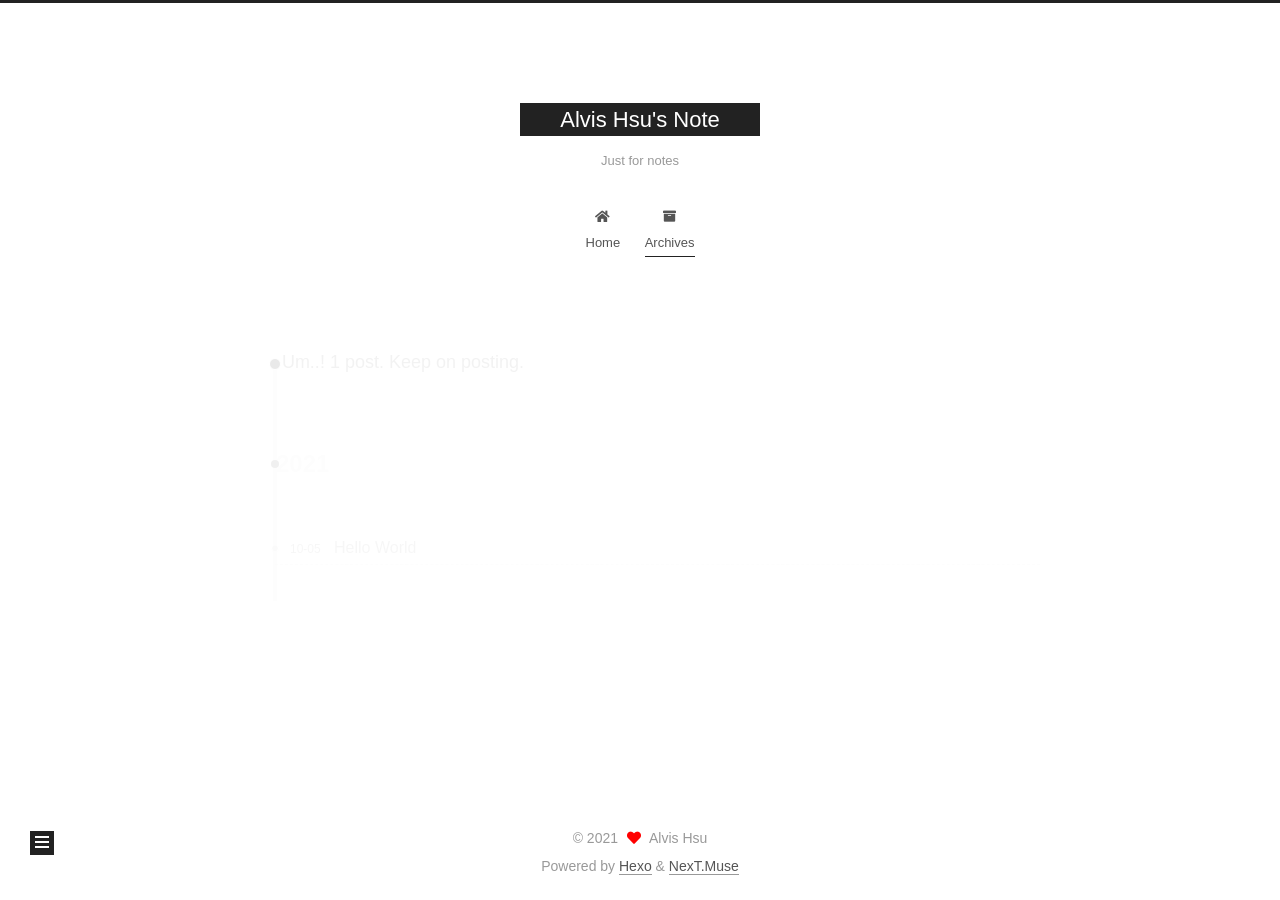
<file: archives/2021/10/index.html>
<!DOCTYPE html>
<html lang="繁體中文">
<head>
  <meta charset="UTF-8">
<meta name="viewport" content="width=device-width, initial-scale=1, maximum-scale=2">
<meta name="theme-color" content="#222">
<meta name="generator" content="Hexo 5.4.0">
  <link rel="apple-touch-icon" sizes="180x180" href="/images/apple-touch-icon-next.png">
  <link rel="icon" type="image/png" sizes="32x32" href="/images/favicon-32x32-next.png">
  <link rel="icon" type="image/png" sizes="16x16" href="/images/favicon-16x16-next.png">
  <link rel="mask-icon" href="/images/logo.svg" color="#222">

<link rel="stylesheet" href="/css/main.css">


<link rel="stylesheet" href="/lib/font-awesome/css/all.min.css">

<script id="hexo-configurations">
    var NexT = window.NexT || {};
    var CONFIG = {"hostname":"alvishsu.github.io","root":"/","scheme":"Muse","version":"7.8.0","exturl":false,"sidebar":{"position":"left","display":"post","padding":18,"offset":12,"onmobile":false},"copycode":{"enable":false,"show_result":false,"style":null},"back2top":{"enable":true,"sidebar":false,"scrollpercent":false},"bookmark":{"enable":false,"color":"#222","save":"auto"},"fancybox":false,"mediumzoom":false,"lazyload":false,"pangu":false,"comments":{"style":"tabs","active":null,"storage":true,"lazyload":false,"nav":null},"algolia":{"hits":{"per_page":10},"labels":{"input_placeholder":"Search for Posts","hits_empty":"We didn't find any results for the search: ${query}","hits_stats":"${hits} results found in ${time} ms"}},"localsearch":{"enable":false,"trigger":"auto","top_n_per_article":1,"unescape":false,"preload":false},"motion":{"enable":true,"async":false,"transition":{"post_block":"fadeIn","post_header":"slideDownIn","post_body":"slideDownIn","coll_header":"slideLeftIn","sidebar":"slideUpIn"}},"path":"search.xml"};
  </script>

  <meta property="og:type" content="website">
<meta property="og:title" content="Alvis Hsu&#39;s Note">
<meta property="og:url" content="https://alvishsu.github.io/archives/2021/10/index.html">
<meta property="og:site_name" content="Alvis Hsu&#39;s Note">
<meta property="og:locale">
<meta property="article:author" content="Alvis Hsu">
<meta name="twitter:card" content="summary">

<link rel="canonical" href="https://alvishsu.github.io/archives/2021/10/">


<script id="page-configurations">
  // https://hexo.io/docs/variables.html
  CONFIG.page = {
    sidebar: "",
    isHome : false,
    isPost : false,
    lang   : '繁體中文'
  };
</script>

  <title>Archive | Alvis Hsu's Note</title>
  






  <noscript>
  <style>
  .use-motion .brand,
  .use-motion .menu-item,
  .sidebar-inner,
  .use-motion .post-block,
  .use-motion .pagination,
  .use-motion .comments,
  .use-motion .post-header,
  .use-motion .post-body,
  .use-motion .collection-header { opacity: initial; }

  .use-motion .site-title,
  .use-motion .site-subtitle {
    opacity: initial;
    top: initial;
  }

  .use-motion .logo-line-before i { left: initial; }
  .use-motion .logo-line-after i { right: initial; }
  </style>
</noscript>

</head>

<body itemscope itemtype="http://schema.org/WebPage">
  <div class="container use-motion">
    <div class="headband"></div>

    <header class="header" itemscope itemtype="http://schema.org/WPHeader">
      <div class="header-inner"><div class="site-brand-container">
  <div class="site-nav-toggle">
    <div class="toggle" aria-label="Toggle navigation bar">
      <span class="toggle-line toggle-line-first"></span>
      <span class="toggle-line toggle-line-middle"></span>
      <span class="toggle-line toggle-line-last"></span>
    </div>
  </div>

  <div class="site-meta">

    <a href="/" class="brand" rel="start">
      <span class="logo-line-before"><i></i></span>
      <h1 class="site-title">Alvis Hsu's Note</h1>
      <span class="logo-line-after"><i></i></span>
    </a>
      <p class="site-subtitle" itemprop="description">Just for notes</p>
  </div>

  <div class="site-nav-right">
    <div class="toggle popup-trigger">
    </div>
  </div>
</div>




<nav class="site-nav">
  <ul id="menu" class="main-menu menu">
        <li class="menu-item menu-item-home">

    <a href="/" rel="section"><i class="fa fa-home fa-fw"></i>Home</a>

  </li>
        <li class="menu-item menu-item-archives">

    <a href="/archives/" rel="section"><i class="fa fa-archive fa-fw"></i>Archives</a>

  </li>
  </ul>
</nav>




</div>
    </header>

    
  <div class="back-to-top">
    <i class="fa fa-arrow-up"></i>
    <span>0%</span>
  </div>


    <main class="main">
      <div class="main-inner">
        <div class="content-wrap">
          

          <div class="content archive">
            

  
  
  
  <div class="post-block">
    <div class="posts-collapse">
      <div class="collection-title">
        <span class="collection-header">Um..! 1 post. Keep on posting.</span>
      </div>

      
    <div class="collection-year">
      <span class="collection-header">2021</span>
    </div>

  <article itemscope itemtype="http://schema.org/Article">
    <header class="post-header">

      <div class="post-meta">
        <time itemprop="dateCreated"
              datetime="2021-10-05T10:55:09+08:00"
              content="2021-10-05">
          10-05
        </time>
      </div>

      <div class="post-title">
          <a class="post-title-link" href="/2021/10/05/hello-world/" itemprop="url">
            <span itemprop="name">Hello World</span>
          </a>
      </div>

    </header>
  </article>


    </div>
  </div>
  
  
  

  



          </div>
          

<script>
  window.addEventListener('tabs:register', () => {
    let { activeClass } = CONFIG.comments;
    if (CONFIG.comments.storage) {
      activeClass = localStorage.getItem('comments_active') || activeClass;
    }
    if (activeClass) {
      let activeTab = document.querySelector(`a[href="#comment-${activeClass}"]`);
      if (activeTab) {
        activeTab.click();
      }
    }
  });
  if (CONFIG.comments.storage) {
    window.addEventListener('tabs:click', event => {
      if (!event.target.matches('.tabs-comment .tab-content .tab-pane')) return;
      let commentClass = event.target.classList[1];
      localStorage.setItem('comments_active', commentClass);
    });
  }
</script>

        </div>
          
  
  <div class="toggle sidebar-toggle">
    <span class="toggle-line toggle-line-first"></span>
    <span class="toggle-line toggle-line-middle"></span>
    <span class="toggle-line toggle-line-last"></span>
  </div>

  <aside class="sidebar">
    <div class="sidebar-inner">

      <ul class="sidebar-nav motion-element">
        <li class="sidebar-nav-toc">
          Table of Contents
        </li>
        <li class="sidebar-nav-overview">
          Overview
        </li>
      </ul>

      <!--noindex-->
      <div class="post-toc-wrap sidebar-panel">
      </div>
      <!--/noindex-->

      <div class="site-overview-wrap sidebar-panel">
        <div class="site-author motion-element" itemprop="author" itemscope itemtype="http://schema.org/Person">
  <p class="site-author-name" itemprop="name">Alvis Hsu</p>
  <div class="site-description" itemprop="description"></div>
</div>
<div class="site-state-wrap motion-element">
  <nav class="site-state">
      <div class="site-state-item site-state-posts">
          <a href="/archives/">
        
          <span class="site-state-item-count">1</span>
          <span class="site-state-item-name">posts</span>
        </a>
      </div>
  </nav>
</div>



      </div>

    </div>
  </aside>
  <div id="sidebar-dimmer"></div>


      </div>
    </main>

    <footer class="footer">
      <div class="footer-inner">
        

        

<div class="copyright">
  
  &copy; 
  <span itemprop="copyrightYear">2021</span>
  <span class="with-love">
    <i class="fa fa-heart"></i>
  </span>
  <span class="author" itemprop="copyrightHolder">Alvis Hsu</span>
</div>
  <div class="powered-by">Powered by <a href="https://hexo.io/" class="theme-link" rel="noopener" target="_blank">Hexo</a> & <a href="https://muse.theme-next.org/" class="theme-link" rel="noopener" target="_blank">NexT.Muse</a>
  </div>

        








      </div>
    </footer>
  </div>

  
  <script src="/lib/anime.min.js"></script>
  <script src="/lib/velocity/velocity.min.js"></script>
  <script src="/lib/velocity/velocity.ui.min.js"></script>

<script src="/js/utils.js"></script>

<script src="/js/motion.js"></script>


<script src="/js/schemes/muse.js"></script>


<script src="/js/next-boot.js"></script>




  















  

  

</body>
</html>
</file>
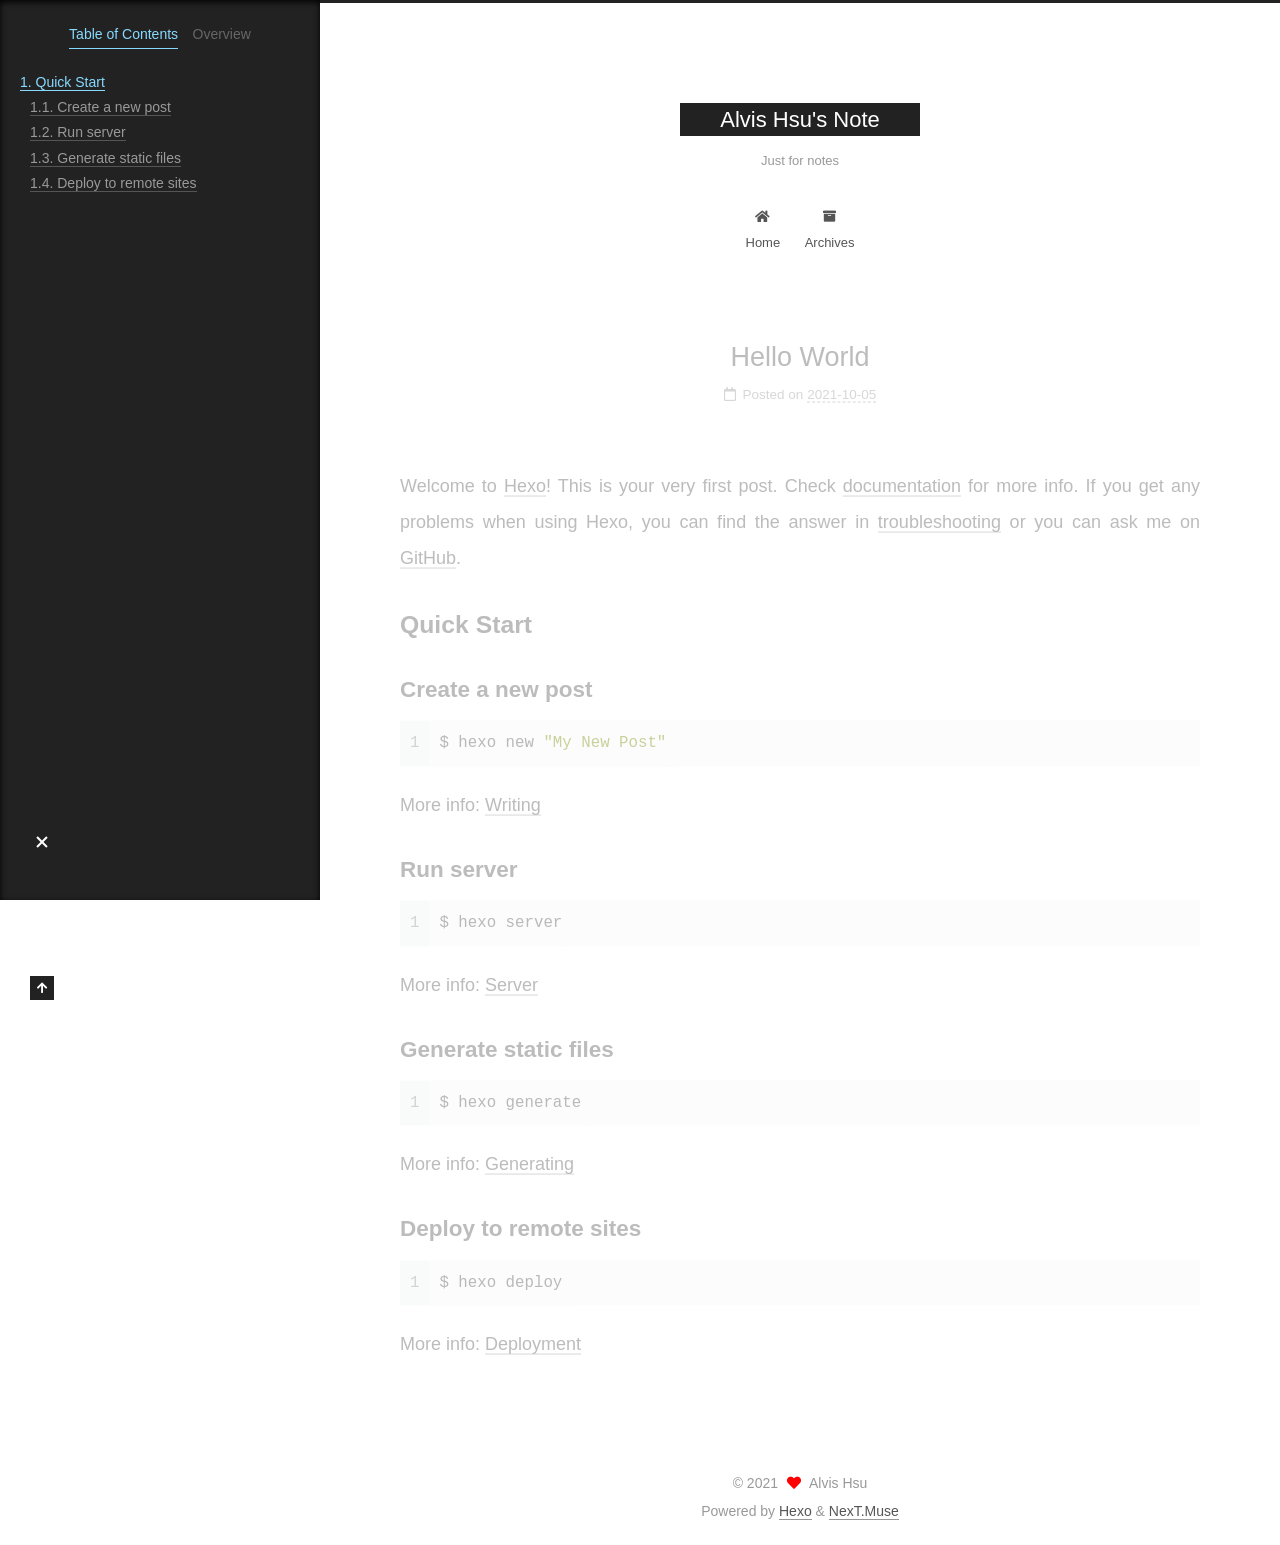
<file: 2021/10/05/hello-world/index.html>
<!DOCTYPE html>
<html lang="繁體中文">
<head>
  <meta charset="UTF-8">
<meta name="viewport" content="width=device-width, initial-scale=1, maximum-scale=2">
<meta name="theme-color" content="#222">
<meta name="generator" content="Hexo 5.4.0">
  <link rel="apple-touch-icon" sizes="180x180" href="/images/apple-touch-icon-next.png">
  <link rel="icon" type="image/png" sizes="32x32" href="/images/favicon-32x32-next.png">
  <link rel="icon" type="image/png" sizes="16x16" href="/images/favicon-16x16-next.png">
  <link rel="mask-icon" href="/images/logo.svg" color="#222">

<link rel="stylesheet" href="/css/main.css">


<link rel="stylesheet" href="/lib/font-awesome/css/all.min.css">

<script id="hexo-configurations">
    var NexT = window.NexT || {};
    var CONFIG = {"hostname":"alvishsu.github.io","root":"/","scheme":"Muse","version":"7.8.0","exturl":false,"sidebar":{"position":"left","display":"post","padding":18,"offset":12,"onmobile":false},"copycode":{"enable":false,"show_result":false,"style":null},"back2top":{"enable":true,"sidebar":false,"scrollpercent":false},"bookmark":{"enable":false,"color":"#222","save":"auto"},"fancybox":false,"mediumzoom":false,"lazyload":false,"pangu":false,"comments":{"style":"tabs","active":null,"storage":true,"lazyload":false,"nav":null},"algolia":{"hits":{"per_page":10},"labels":{"input_placeholder":"Search for Posts","hits_empty":"We didn't find any results for the search: ${query}","hits_stats":"${hits} results found in ${time} ms"}},"localsearch":{"enable":false,"trigger":"auto","top_n_per_article":1,"unescape":false,"preload":false},"motion":{"enable":true,"async":false,"transition":{"post_block":"fadeIn","post_header":"slideDownIn","post_body":"slideDownIn","coll_header":"slideLeftIn","sidebar":"slideUpIn"}},"path":"search.xml"};
  </script>

  <meta name="description" content="Welcome to Hexo! This is your very first post. Check documentation for more info. If you get any problems when using Hexo, you can find the answer in troubleshooting or you can ask me on GitHub. Quick">
<meta property="og:type" content="article">
<meta property="og:title" content="Hello World">
<meta property="og:url" content="https://alvishsu.github.io/2021/10/05/hello-world/index.html">
<meta property="og:site_name" content="Alvis Hsu&#39;s Note">
<meta property="og:description" content="Welcome to Hexo! This is your very first post. Check documentation for more info. If you get any problems when using Hexo, you can find the answer in troubleshooting or you can ask me on GitHub. Quick">
<meta property="og:locale">
<meta property="article:published_time" content="2021-10-05T02:55:09.563Z">
<meta property="article:modified_time" content="2021-10-05T02:55:09.563Z">
<meta property="article:author" content="Alvis Hsu">
<meta name="twitter:card" content="summary">

<link rel="canonical" href="https://alvishsu.github.io/2021/10/05/hello-world/">


<script id="page-configurations">
  // https://hexo.io/docs/variables.html
  CONFIG.page = {
    sidebar: "",
    isHome : false,
    isPost : true,
    lang   : '繁體中文'
  };
</script>

  <title>Hello World | Alvis Hsu's Note</title>
  






  <noscript>
  <style>
  .use-motion .brand,
  .use-motion .menu-item,
  .sidebar-inner,
  .use-motion .post-block,
  .use-motion .pagination,
  .use-motion .comments,
  .use-motion .post-header,
  .use-motion .post-body,
  .use-motion .collection-header { opacity: initial; }

  .use-motion .site-title,
  .use-motion .site-subtitle {
    opacity: initial;
    top: initial;
  }

  .use-motion .logo-line-before i { left: initial; }
  .use-motion .logo-line-after i { right: initial; }
  </style>
</noscript>

</head>

<body itemscope itemtype="http://schema.org/WebPage">
  <div class="container use-motion">
    <div class="headband"></div>

    <header class="header" itemscope itemtype="http://schema.org/WPHeader">
      <div class="header-inner"><div class="site-brand-container">
  <div class="site-nav-toggle">
    <div class="toggle" aria-label="Toggle navigation bar">
      <span class="toggle-line toggle-line-first"></span>
      <span class="toggle-line toggle-line-middle"></span>
      <span class="toggle-line toggle-line-last"></span>
    </div>
  </div>

  <div class="site-meta">

    <a href="/" class="brand" rel="start">
      <span class="logo-line-before"><i></i></span>
      <h1 class="site-title">Alvis Hsu's Note</h1>
      <span class="logo-line-after"><i></i></span>
    </a>
      <p class="site-subtitle" itemprop="description">Just for notes</p>
  </div>

  <div class="site-nav-right">
    <div class="toggle popup-trigger">
    </div>
  </div>
</div>




<nav class="site-nav">
  <ul id="menu" class="main-menu menu">
        <li class="menu-item menu-item-home">

    <a href="/" rel="section"><i class="fa fa-home fa-fw"></i>Home</a>

  </li>
        <li class="menu-item menu-item-archives">

    <a href="/archives/" rel="section"><i class="fa fa-archive fa-fw"></i>Archives</a>

  </li>
  </ul>
</nav>




</div>
    </header>

    
  <div class="back-to-top">
    <i class="fa fa-arrow-up"></i>
    <span>0%</span>
  </div>


    <main class="main">
      <div class="main-inner">
        <div class="content-wrap">
          

          <div class="content post posts-expand">
            

    
  
  
  <article itemscope itemtype="http://schema.org/Article" class="post-block" lang="繁體中文">
    <link itemprop="mainEntityOfPage" href="https://alvishsu.github.io/2021/10/05/hello-world/">

    <span hidden itemprop="author" itemscope itemtype="http://schema.org/Person">
      <meta itemprop="image" content="/images/avatar.gif">
      <meta itemprop="name" content="Alvis Hsu">
      <meta itemprop="description" content="">
    </span>

    <span hidden itemprop="publisher" itemscope itemtype="http://schema.org/Organization">
      <meta itemprop="name" content="Alvis Hsu's Note">
    </span>
      <header class="post-header">
        <h1 class="post-title" itemprop="name headline">
          Hello World
        </h1>

        <div class="post-meta">
            <span class="post-meta-item">
              <span class="post-meta-item-icon">
                <i class="far fa-calendar"></i>
              </span>
              <span class="post-meta-item-text">Posted on</span>

              <time title="Created: 2021-10-05 10:55:09" itemprop="dateCreated datePublished" datetime="2021-10-05T10:55:09+08:00">2021-10-05</time>
            </span>

          

        </div>
      </header>

    
    
    
    <div class="post-body" itemprop="articleBody">

      
        <p>Welcome to <a target="_blank" rel="noopener" href="https://hexo.io/">Hexo</a>! This is your very first post. Check <a target="_blank" rel="noopener" href="https://hexo.io/docs/">documentation</a> for more info. If you get any problems when using Hexo, you can find the answer in <a target="_blank" rel="noopener" href="https://hexo.io/docs/troubleshooting.html">troubleshooting</a> or you can ask me on <a target="_blank" rel="noopener" href="https://github.com/hexojs/hexo/issues">GitHub</a>.</p>
<h2 id="Quick-Start"><a href="#Quick-Start" class="headerlink" title="Quick Start"></a>Quick Start</h2><h3 id="Create-a-new-post"><a href="#Create-a-new-post" class="headerlink" title="Create a new post"></a>Create a new post</h3><figure class="highlight bash"><table><tr><td class="gutter"><pre><span class="line">1</span><br></pre></td><td class="code"><pre><span class="line">$ hexo new <span class="string">&quot;My New Post&quot;</span></span><br></pre></td></tr></table></figure>

<p>More info: <a target="_blank" rel="noopener" href="https://hexo.io/docs/writing.html">Writing</a></p>
<h3 id="Run-server"><a href="#Run-server" class="headerlink" title="Run server"></a>Run server</h3><figure class="highlight bash"><table><tr><td class="gutter"><pre><span class="line">1</span><br></pre></td><td class="code"><pre><span class="line">$ hexo server</span><br></pre></td></tr></table></figure>

<p>More info: <a target="_blank" rel="noopener" href="https://hexo.io/docs/server.html">Server</a></p>
<h3 id="Generate-static-files"><a href="#Generate-static-files" class="headerlink" title="Generate static files"></a>Generate static files</h3><figure class="highlight bash"><table><tr><td class="gutter"><pre><span class="line">1</span><br></pre></td><td class="code"><pre><span class="line">$ hexo generate</span><br></pre></td></tr></table></figure>

<p>More info: <a target="_blank" rel="noopener" href="https://hexo.io/docs/generating.html">Generating</a></p>
<h3 id="Deploy-to-remote-sites"><a href="#Deploy-to-remote-sites" class="headerlink" title="Deploy to remote sites"></a>Deploy to remote sites</h3><figure class="highlight bash"><table><tr><td class="gutter"><pre><span class="line">1</span><br></pre></td><td class="code"><pre><span class="line">$ hexo deploy</span><br></pre></td></tr></table></figure>

<p>More info: <a target="_blank" rel="noopener" href="https://hexo.io/docs/one-command-deployment.html">Deployment</a></p>

    </div>

    
    
    

      <footer class="post-footer">

        


        
      </footer>
    
  </article>
  
  
  



          </div>
          

<script>
  window.addEventListener('tabs:register', () => {
    let { activeClass } = CONFIG.comments;
    if (CONFIG.comments.storage) {
      activeClass = localStorage.getItem('comments_active') || activeClass;
    }
    if (activeClass) {
      let activeTab = document.querySelector(`a[href="#comment-${activeClass}"]`);
      if (activeTab) {
        activeTab.click();
      }
    }
  });
  if (CONFIG.comments.storage) {
    window.addEventListener('tabs:click', event => {
      if (!event.target.matches('.tabs-comment .tab-content .tab-pane')) return;
      let commentClass = event.target.classList[1];
      localStorage.setItem('comments_active', commentClass);
    });
  }
</script>

        </div>
          
  
  <div class="toggle sidebar-toggle">
    <span class="toggle-line toggle-line-first"></span>
    <span class="toggle-line toggle-line-middle"></span>
    <span class="toggle-line toggle-line-last"></span>
  </div>

  <aside class="sidebar">
    <div class="sidebar-inner">

      <ul class="sidebar-nav motion-element">
        <li class="sidebar-nav-toc">
          Table of Contents
        </li>
        <li class="sidebar-nav-overview">
          Overview
        </li>
      </ul>

      <!--noindex-->
      <div class="post-toc-wrap sidebar-panel">
          <div class="post-toc motion-element"><ol class="nav"><li class="nav-item nav-level-2"><a class="nav-link" href="#Quick-Start"><span class="nav-number">1.</span> <span class="nav-text">Quick Start</span></a><ol class="nav-child"><li class="nav-item nav-level-3"><a class="nav-link" href="#Create-a-new-post"><span class="nav-number">1.1.</span> <span class="nav-text">Create a new post</span></a></li><li class="nav-item nav-level-3"><a class="nav-link" href="#Run-server"><span class="nav-number">1.2.</span> <span class="nav-text">Run server</span></a></li><li class="nav-item nav-level-3"><a class="nav-link" href="#Generate-static-files"><span class="nav-number">1.3.</span> <span class="nav-text">Generate static files</span></a></li><li class="nav-item nav-level-3"><a class="nav-link" href="#Deploy-to-remote-sites"><span class="nav-number">1.4.</span> <span class="nav-text">Deploy to remote sites</span></a></li></ol></li></ol></div>
      </div>
      <!--/noindex-->

      <div class="site-overview-wrap sidebar-panel">
        <div class="site-author motion-element" itemprop="author" itemscope itemtype="http://schema.org/Person">
  <p class="site-author-name" itemprop="name">Alvis Hsu</p>
  <div class="site-description" itemprop="description"></div>
</div>
<div class="site-state-wrap motion-element">
  <nav class="site-state">
      <div class="site-state-item site-state-posts">
          <a href="/archives/">
        
          <span class="site-state-item-count">1</span>
          <span class="site-state-item-name">posts</span>
        </a>
      </div>
  </nav>
</div>



      </div>

    </div>
  </aside>
  <div id="sidebar-dimmer"></div>


      </div>
    </main>

    <footer class="footer">
      <div class="footer-inner">
        

        

<div class="copyright">
  
  &copy; 
  <span itemprop="copyrightYear">2021</span>
  <span class="with-love">
    <i class="fa fa-heart"></i>
  </span>
  <span class="author" itemprop="copyrightHolder">Alvis Hsu</span>
</div>
  <div class="powered-by">Powered by <a href="https://hexo.io/" class="theme-link" rel="noopener" target="_blank">Hexo</a> & <a href="https://muse.theme-next.org/" class="theme-link" rel="noopener" target="_blank">NexT.Muse</a>
  </div>

        








      </div>
    </footer>
  </div>

  
  <script src="/lib/anime.min.js"></script>
  <script src="/lib/velocity/velocity.min.js"></script>
  <script src="/lib/velocity/velocity.ui.min.js"></script>

<script src="/js/utils.js"></script>

<script src="/js/motion.js"></script>


<script src="/js/schemes/muse.js"></script>


<script src="/js/next-boot.js"></script>




  















  

  

</body>
</html>
</file>
<file: css/main.css>
:root {
  --body-bg-color: #fff;
  --content-bg-color: #fff;
  --card-bg-color: #f5f5f5;
  --text-color: #555;
  --blockquote-color: #666;
  --link-color: #555;
  --link-hover-color: #222;
  --brand-color: #fff;
  --brand-hover-color: #fff;
  --table-row-odd-bg-color: #f9f9f9;
  --table-row-hover-bg-color: #f5f5f5;
  --menu-item-bg-color: #f5f5f5;
  --btn-default-bg: #222;
  --btn-default-color: #fff;
  --btn-default-border-color: #222;
  --btn-default-hover-bg: #fff;
  --btn-default-hover-color: #222;
  --btn-default-hover-border-color: #222;
}
html {
  line-height: 1.15; /* 1 */
  -webkit-text-size-adjust: 100%; /* 2 */
}
body {
  margin: 0;
}
main {
  display: block;
}
h1 {
  font-size: 2em;
  margin: 0.67em 0;
}
hr {
  box-sizing: content-box; /* 1 */
  height: 0; /* 1 */
  overflow: visible; /* 2 */
}
pre {
  font-family: monospace, monospace; /* 1 */
  font-size: 1em; /* 2 */
}
a {
  background: transparent;
}
abbr[title] {
  border-bottom: none; /* 1 */
  text-decoration: underline; /* 2 */
  text-decoration: underline dotted; /* 2 */
}
b,
strong {
  font-weight: bolder;
}
code,
kbd,
samp {
  font-family: monospace, monospace; /* 1 */
  font-size: 1em; /* 2 */
}
small {
  font-size: 80%;
}
sub,
sup {
  font-size: 75%;
  line-height: 0;
  position: relative;
  vertical-align: baseline;
}
sub {
  bottom: -0.25em;
}
sup {
  top: -0.5em;
}
img {
  border-style: none;
}
button,
input,
optgroup,
select,
textarea {
  font-family: inherit; /* 1 */
  font-size: 100%; /* 1 */
  line-height: 1.15; /* 1 */
  margin: 0; /* 2 */
}
button,
input {
/* 1 */
  overflow: visible;
}
button,
select {
/* 1 */
  text-transform: none;
}
button,
[type='button'],
[type='reset'],
[type='submit'] {
  -webkit-appearance: button;
}
button::-moz-focus-inner,
[type='button']::-moz-focus-inner,
[type='reset']::-moz-focus-inner,
[type='submit']::-moz-focus-inner {
  border-style: none;
  padding: 0;
}
button:-moz-focusring,
[type='button']:-moz-focusring,
[type='reset']:-moz-focusring,
[type='submit']:-moz-focusring {
  outline: 1px dotted ButtonText;
}
fieldset {
  padding: 0.35em 0.75em 0.625em;
}
legend {
  box-sizing: border-box; /* 1 */
  color: inherit; /* 2 */
  display: table; /* 1 */
  max-width: 100%; /* 1 */
  padding: 0; /* 3 */
  white-space: normal; /* 1 */
}
progress {
  vertical-align: baseline;
}
textarea {
  overflow: auto;
}
[type='checkbox'],
[type='radio'] {
  box-sizing: border-box; /* 1 */
  padding: 0; /* 2 */
}
[type='number']::-webkit-inner-spin-button,
[type='number']::-webkit-outer-spin-button {
  height: auto;
}
[type='search'] {
  outline-offset: -2px; /* 2 */
  -webkit-appearance: textfield; /* 1 */
}
[type='search']::-webkit-search-decoration {
  -webkit-appearance: none;
}
::-webkit-file-upload-button {
  font: inherit; /* 2 */
  -webkit-appearance: button; /* 1 */
}
details {
  display: block;
}
summary {
  display: list-item;
}
template {
  display: none;
}
[hidden] {
  display: none;
}
::selection {
  background: #262a30;
  color: #eee;
}
html,
body {
  height: 100%;
}
body {
  background: var(--body-bg-color);
  color: var(--text-color);
  font-family: 'Lato', "PingFang SC", "Microsoft YaHei", sans-serif;
  font-size: 1em;
  line-height: 2;
}
@media (max-width: 991px) {
  body {
    padding-left: 0 !important;
    padding-right: 0 !important;
  }
}
h1,
h2,
h3,
h4,
h5,
h6 {
  font-family: 'Lato', "PingFang SC", "Microsoft YaHei", sans-serif;
  font-weight: bold;
  line-height: 1.5;
  margin: 20px 0 15px;
}
h1 {
  font-size: 1.5em;
}
h2 {
  font-size: 1.375em;
}
h3 {
  font-size: 1.25em;
}
h4 {
  font-size: 1.125em;
}
h5 {
  font-size: 1em;
}
h6 {
  font-size: 0.875em;
}
p {
  margin: 0 0 20px 0;
}
a,
span.exturl {
  border-bottom: 1px solid #999;
  color: var(--link-color);
  outline: 0;
  text-decoration: none;
  overflow-wrap: break-word;
  word-wrap: break-word;
  cursor: pointer;
}
a:hover,
span.exturl:hover {
  border-bottom-color: var(--link-hover-color);
  color: var(--link-hover-color);
}
iframe,
img,
video {
  display: block;
  margin-left: auto;
  margin-right: auto;
  max-width: 100%;
}
hr {
  background-image: repeating-linear-gradient(-45deg, #ddd, #ddd 4px, transparent 4px, transparent 8px);
  border: 0;
  height: 3px;
  margin: 40px 0;
}
blockquote {
  border-left: 4px solid #ddd;
  color: var(--blockquote-color);
  margin: 0;
  padding: 0 15px;
}
blockquote cite::before {
  content: '-';
  padding: 0 5px;
}
dt {
  font-weight: bold;
}
dd {
  margin: 0;
  padding: 0;
}
kbd {
  background-color: #f5f5f5;
  background-image: linear-gradient(#eee, #fff, #eee);
  border: 1px solid #ccc;
  border-radius: 0.2em;
  box-shadow: 0.1em 0.1em 0.2em rgba(0,0,0,0.1);
  color: #555;
  font-family: inherit;
  padding: 0.1em 0.3em;
  white-space: nowrap;
}
.table-container {
  overflow: auto;
}
table {
  border-collapse: collapse;
  border-spacing: 0;
  font-size: 0.875em;
  margin: 0 0 20px 0;
  width: 100%;
}
tbody tr:nth-of-type(odd) {
  background: var(--table-row-odd-bg-color);
}
tbody tr:hover {
  background: var(--table-row-hover-bg-color);
}
caption,
th,
td {
  font-weight: normal;
  padding: 8px;
  vertical-align: middle;
}
th,
td {
  border: 1px solid #ddd;
  border-bottom: 3px solid #ddd;
}
th {
  font-weight: 700;
  padding-bottom: 10px;
}
td {
  border-bottom-width: 1px;
}
.btn {
  background: var(--btn-default-bg);
  border: 2px solid var(--btn-default-border-color);
  border-radius: 0;
  color: var(--btn-default-color);
  display: inline-block;
  font-size: 0.875em;
  line-height: 2;
  padding: 0 20px;
  text-decoration: none;
  transition-property: background-color;
  transition-delay: 0s;
  transition-duration: 0.2s;
  transition-timing-function: ease-in-out;
}
.btn:hover {
  background: var(--btn-default-hover-bg);
  border-color: var(--btn-default-hover-border-color);
  color: var(--btn-default-hover-color);
}
.btn + .btn {
  margin: 0 0 8px 8px;
}
.btn .fa-fw {
  text-align: left;
  width: 1.285714285714286em;
}
.toggle {
  line-height: 0;
}
.toggle .toggle-line {
  background: #fff;
  display: inline-block;
  height: 2px;
  left: 0;
  position: relative;
  top: 0;
  transition: all 0.4s;
  vertical-align: top;
  width: 100%;
}
.toggle .toggle-line:not(:first-child) {
  margin-top: 3px;
}
.toggle.toggle-arrow .toggle-line-first {
  left: 50%;
  top: 2px;
  transform: rotate(45deg);
  width: 50%;
}
.toggle.toggle-arrow .toggle-line-middle {
  left: 2px;
  width: 90%;
}
.toggle.toggle-arrow .toggle-line-last {
  left: 50%;
  top: -2px;
  transform: rotate(-45deg);
  width: 50%;
}
.toggle.toggle-close .toggle-line-first {
  transform: rotate(-45deg);
  top: 5px;
}
.toggle.toggle-close .toggle-line-middle {
  opacity: 0;
}
.toggle.toggle-close .toggle-line-last {
  transform: rotate(45deg);
  top: -5px;
}
.highlight,
pre {
  background: #f7f7f7;
  color: #4d4d4c;
  line-height: 1.6;
  margin: 0 auto 20px;
}
pre,
code {
  font-family: consolas, Menlo, monospace, "PingFang SC", "Microsoft YaHei";
}
code {
  background: #eee;
  border-radius: 3px;
  color: #555;
  padding: 2px 4px;
  overflow-wrap: break-word;
  word-wrap: break-word;
}
.highlight *::selection {
  background: #d6d6d6;
}
.highlight pre {
  border: 0;
  margin: 0;
  padding: 10px 0;
}
.highlight table {
  border: 0;
  margin: 0;
  width: auto;
}
.highlight td {
  border: 0;
  padding: 0;
}
.highlight figcaption {
  background: #eff2f3;
  color: #4d4d4c;
  display: flex;
  font-size: 0.875em;
  justify-content: space-between;
  line-height: 1.2;
  padding: 0.5em;
}
.highlight figcaption a {
  color: #4d4d4c;
}
.highlight figcaption a:hover {
  border-bottom-color: #4d4d4c;
}
.highlight .gutter {
  -moz-user-select: none;
  -ms-user-select: none;
  -webkit-user-select: none;
  user-select: none;
}
.highlight .gutter pre {
  background: #eff2f3;
  color: #869194;
  padding-left: 10px;
  padding-right: 10px;
  text-align: right;
}
.highlight .code pre {
  background: #f7f7f7;
  padding-left: 10px;
  width: 100%;
}
.gist table {
  width: auto;
}
.gist table td {
  border: 0;
}
pre {
  overflow: auto;
  padding: 10px;
}
pre code {
  background: none;
  color: #4d4d4c;
  font-size: 0.875em;
  padding: 0;
  text-shadow: none;
}
pre .deletion {
  background: #fdd;
}
pre .addition {
  background: #dfd;
}
pre .meta {
  color: #eab700;
  -moz-user-select: none;
  -ms-user-select: none;
  -webkit-user-select: none;
  user-select: none;
}
pre .comment {
  color: #8e908c;
}
pre .variable,
pre .attribute,
pre .tag,
pre .name,
pre .regexp,
pre .ruby .constant,
pre .xml .tag .title,
pre .xml .pi,
pre .xml .doctype,
pre .html .doctype,
pre .css .id,
pre .css .class,
pre .css .pseudo {
  color: #c82829;
}
pre .number,
pre .preprocessor,
pre .built_in,
pre .builtin-name,
pre .literal,
pre .params,
pre .constant,
pre .command {
  color: #f5871f;
}
pre .ruby .class .title,
pre .css .rules .attribute,
pre .string,
pre .symbol,
pre .value,
pre .inheritance,
pre .header,
pre .ruby .symbol,
pre .xml .cdata,
pre .special,
pre .formula {
  color: #718c00;
}
pre .title,
pre .css .hexcolor {
  color: #3e999f;
}
pre .function,
pre .python .decorator,
pre .python .title,
pre .ruby .function .title,
pre .ruby .title .keyword,
pre .perl .sub,
pre .javascript .title,
pre .coffeescript .title {
  color: #4271ae;
}
pre .keyword,
pre .javascript .function {
  color: #8959a8;
}
.blockquote-center {
  border-left: none;
  margin: 40px 0;
  padding: 0;
  position: relative;
  text-align: center;
}
.blockquote-center .fa {
  display: block;
  opacity: 0.6;
  position: absolute;
  width: 100%;
}
.blockquote-center .fa-quote-left {
  border-top: 1px solid #ccc;
  text-align: left;
  top: -20px;
}
.blockquote-center .fa-quote-right {
  border-bottom: 1px solid #ccc;
  text-align: right;
  bottom: -20px;
}
.blockquote-center p,
.blockquote-center div {
  text-align: center;
}
.post-body .group-picture img {
  margin: 0 auto;
  padding: 0 3px;
}
.group-picture-row {
  margin-bottom: 6px;
  overflow: hidden;
}
.group-picture-column {
  float: left;
  margin-bottom: 10px;
}
.post-body .label {
  color: #555;
  display: inline;
  padding: 0 2px;
}
.post-body .label.default {
  background: #f0f0f0;
}
.post-body .label.primary {
  background: #efe6f7;
}
.post-body .label.info {
  background: #e5f2f8;
}
.post-body .label.success {
  background: #e7f4e9;
}
.post-body .label.warning {
  background: #fcf6e1;
}
.post-body .label.danger {
  background: #fae8eb;
}
.post-body .tabs {
  margin-bottom: 20px;
}
.post-body .tabs,
.tabs-comment {
  display: block;
  padding-top: 10px;
  position: relative;
}
.post-body .tabs ul.nav-tabs,
.tabs-comment ul.nav-tabs {
  display: flex;
  flex-wrap: wrap;
  margin: 0;
  margin-bottom: -1px;
  padding: 0;
}
@media (max-width: 413px) {
  .post-body .tabs ul.nav-tabs,
  .tabs-comment ul.nav-tabs {
    display: block;
    margin-bottom: 5px;
  }
}
.post-body .tabs ul.nav-tabs li.tab,
.tabs-comment ul.nav-tabs li.tab {
  border-bottom: 1px solid #ddd;
  border-left: 1px solid transparent;
  border-right: 1px solid transparent;
  border-top: 3px solid transparent;
  flex-grow: 1;
  list-style-type: none;
  border-radius: 0 0 0 0;
}
@media (max-width: 413px) {
  .post-body .tabs ul.nav-tabs li.tab,
  .tabs-comment ul.nav-tabs li.tab {
    border-bottom: 1px solid transparent;
    border-left: 3px solid transparent;
    border-right: 1px solid transparent;
    border-top: 1px solid transparent;
  }
}
@media (max-width: 413px) {
  .post-body .tabs ul.nav-tabs li.tab,
  .tabs-comment ul.nav-tabs li.tab {
    border-radius: 0;
  }
}
.post-body .tabs ul.nav-tabs li.tab a,
.tabs-comment ul.nav-tabs li.tab a {
  border-bottom: initial;
  display: block;
  line-height: 1.8;
  outline: 0;
  padding: 0.25em 0.75em;
  text-align: center;
  transition-delay: 0s;
  transition-duration: 0.2s;
  transition-timing-function: ease-out;
}
.post-body .tabs ul.nav-tabs li.tab a i,
.tabs-comment ul.nav-tabs li.tab a i {
  width: 1.285714285714286em;
}
.post-body .tabs ul.nav-tabs li.tab.active,
.tabs-comment ul.nav-tabs li.tab.active {
  border-bottom: 1px solid transparent;
  border-left: 1px solid #ddd;
  border-right: 1px solid #ddd;
  border-top: 3px solid #fc6423;
}
@media (max-width: 413px) {
  .post-body .tabs ul.nav-tabs li.tab.active,
  .tabs-comment ul.nav-tabs li.tab.active {
    border-bottom: 1px solid #ddd;
    border-left: 3px solid #fc6423;
    border-right: 1px solid #ddd;
    border-top: 1px solid #ddd;
  }
}
.post-body .tabs ul.nav-tabs li.tab.active a,
.tabs-comment ul.nav-tabs li.tab.active a {
  color: var(--link-color);
  cursor: default;
}
.post-body .tabs .tab-content .tab-pane,
.tabs-comment .tab-content .tab-pane {
  border: 1px solid #ddd;
  border-top: 0;
  padding: 20px 20px 0 20px;
  border-radius: 0;
}
.post-body .tabs .tab-content .tab-pane:not(.active),
.tabs-comment .tab-content .tab-pane:not(.active) {
  display: none;
}
.post-body .tabs .tab-content .tab-pane.active,
.tabs-comment .tab-content .tab-pane.active {
  display: block;
}
.post-body .tabs .tab-content .tab-pane.active:nth-of-type(1),
.tabs-comment .tab-content .tab-pane.active:nth-of-type(1) {
  border-radius: 0 0 0 0;
}
@media (max-width: 413px) {
  .post-body .tabs .tab-content .tab-pane.active:nth-of-type(1),
  .tabs-comment .tab-content .tab-pane.active:nth-of-type(1) {
    border-radius: 0;
  }
}
.post-body .note {
  border-radius: 3px;
  margin-bottom: 20px;
  padding: 1em;
  position: relative;
  border: 1px solid #eee;
  border-left-width: 5px;
}
.post-body .note h2,
.post-body .note h3,
.post-body .note h4,
.post-body .note h5,
.post-body .note h6 {
  margin-top: 0;
  border-bottom: initial;
  margin-bottom: 0;
  padding-top: 0;
}
.post-body .note p:first-child,
.post-body .note ul:first-child,
.post-body .note ol:first-child,
.post-body .note table:first-child,
.post-body .note pre:first-child,
.post-body .note blockquote:first-child,
.post-body .note img:first-child {
  margin-top: 0;
}
.post-body .note p:last-child,
.post-body .note ul:last-child,
.post-body .note ol:last-child,
.post-body .note table:last-child,
.post-body .note pre:last-child,
.post-body .note blockquote:last-child,
.post-body .note img:last-child {
  margin-bottom: 0;
}
.post-body .note.default {
  border-left-color: #777;
}
.post-body .note.default h2,
.post-body .note.default h3,
.post-body .note.default h4,
.post-body .note.default h5,
.post-body .note.default h6 {
  color: #777;
}
.post-body .note.primary {
  border-left-color: #6f42c1;
}
.post-body .note.primary h2,
.post-body .note.primary h3,
.post-body .note.primary h4,
.post-body .note.primary h5,
.post-body .note.primary h6 {
  color: #6f42c1;
}
.post-body .note.info {
  border-left-color: #428bca;
}
.post-body .note.info h2,
.post-body .note.info h3,
.post-body .note.info h4,
.post-body .note.info h5,
.post-body .note.info h6 {
  color: #428bca;
}
.post-body .note.success {
  border-left-color: #5cb85c;
}
.post-body .note.success h2,
.post-body .note.success h3,
.post-body .note.success h4,
.post-body .note.success h5,
.post-body .note.success h6 {
  color: #5cb85c;
}
.post-body .note.warning {
  border-left-color: #f0ad4e;
}
.post-body .note.warning h2,
.post-body .note.warning h3,
.post-body .note.warning h4,
.post-body .note.warning h5,
.post-body .note.warning h6 {
  color: #f0ad4e;
}
.post-body .note.danger {
  border-left-color: #d9534f;
}
.post-body .note.danger h2,
.post-body .note.danger h3,
.post-body .note.danger h4,
.post-body .note.danger h5,
.post-body .note.danger h6 {
  color: #d9534f;
}
.pagination .prev,
.pagination .next,
.pagination .page-number,
.pagination .space {
  display: inline-block;
  margin: 0 10px;
  padding: 0 11px;
  position: relative;
  top: -1px;
}
@media (max-width: 767px) {
  .pagination .prev,
  .pagination .next,
  .pagination .page-number,
  .pagination .space {
    margin: 0 5px;
  }
}
.pagination {
  border-top: 1px solid #eee;
  margin: 120px 0 0;
  text-align: center;
}
.pagination .prev,
.pagination .next,
.pagination .page-number {
  border-bottom: 0;
  border-top: 1px solid #eee;
  transition-property: border-color;
  transition-delay: 0s;
  transition-duration: 0.2s;
  transition-timing-function: ease-in-out;
}
.pagination .prev:hover,
.pagination .next:hover,
.pagination .page-number:hover {
  border-top-color: #222;
}
.pagination .space {
  margin: 0;
  padding: 0;
}
.pagination .prev {
  margin-left: 0;
}
.pagination .next {
  margin-right: 0;
}
.pagination .page-number.current {
  background: #ccc;
  border-top-color: #ccc;
  color: #fff;
}
@media (max-width: 767px) {
  .pagination {
    border-top: none;
  }
  .pagination .prev,
  .pagination .next,
  .pagination .page-number {
    border-bottom: 1px solid #eee;
    border-top: 0;
    margin-bottom: 10px;
    padding: 0 10px;
  }
  .pagination .prev:hover,
  .pagination .next:hover,
  .pagination .page-number:hover {
    border-bottom-color: #222;
  }
}
.comments {
  margin-top: 60px;
  overflow: hidden;
}
.comment-button-group {
  display: flex;
  flex-wrap: wrap-reverse;
  justify-content: center;
  margin: 1em 0;
}
.comment-button-group .comment-button {
  margin: 0.1em 0.2em;
}
.comment-button-group .comment-button.active {
  background: var(--btn-default-hover-bg);
  border-color: var(--btn-default-hover-border-color);
  color: var(--btn-default-hover-color);
}
.comment-position {
  display: none;
}
.comment-position.active {
  display: block;
}
.tabs-comment {
  background: var(--content-bg-color);
  margin-top: 4em;
  padding-top: 0;
}
.tabs-comment .comments {
  border: 0;
  box-shadow: none;
  margin-top: 0;
  padding-top: 0;
}
.container {
  min-height: 100%;
  position: relative;
}
.main-inner {
  margin: 0 auto;
  width: 700px;
}
@media (min-width: 1200px) {
  .main-inner {
    width: 800px;
  }
}
@media (min-width: 1600px) {
  .main-inner {
    width: 900px;
  }
}
@media (max-width: 767px) {
  .content-wrap {
    padding: 0 20px;
  }
}
.header {
  background: transparent;
}
.header-inner {
  margin: 0 auto;
  width: 700px;
}
@media (min-width: 1200px) {
  .header-inner {
    width: 800px;
  }
}
@media (min-width: 1600px) {
  .header-inner {
    width: 900px;
  }
}
.site-brand-container {
  display: flex;
  flex-shrink: 0;
  padding: 0 10px;
}
.headband {
  background: #222;
  height: 3px;
}
.site-meta {
  flex-grow: 1;
  text-align: center;
}
@media (max-width: 767px) {
  .site-meta {
    text-align: center;
  }
}
.brand {
  border-bottom: none;
  color: var(--brand-color);
  display: inline-block;
  line-height: 1.375em;
  padding: 0 40px;
  position: relative;
}
.brand:hover {
  color: var(--brand-hover-color);
}
.site-title {
  font-family: 'Lato', "PingFang SC", "Microsoft YaHei", sans-serif;
  font-size: 1.375em;
  font-weight: normal;
  margin: 0;
}
.site-subtitle {
  color: #999;
  font-size: 0.8125em;
  margin: 10px 0;
}
.use-motion .brand {
  opacity: 0;
}
.use-motion .site-title,
.use-motion .site-subtitle,
.use-motion .custom-logo-image {
  opacity: 0;
  position: relative;
  top: -10px;
}
.site-nav-toggle,
.site-nav-right {
  display: none;
}
@media (max-width: 767px) {
  .site-nav-toggle,
  .site-nav-right {
    display: flex;
    flex-direction: column;
    justify-content: center;
  }
}
.site-nav-toggle .toggle,
.site-nav-right .toggle {
  color: var(--text-color);
  padding: 10px;
  width: 22px;
}
.site-nav-toggle .toggle .toggle-line,
.site-nav-right .toggle .toggle-line {
  background: var(--text-color);
  border-radius: 1px;
}
.site-nav {
  display: block;
}
@media (max-width: 767px) {
  .site-nav {
    clear: both;
    display: none;
  }
}
.site-nav.site-nav-on {
  display: block;
}
.menu {
  margin-top: 20px;
  padding-left: 0;
  text-align: center;
}
.menu-item {
  display: inline-block;
  list-style: none;
  margin: 0 10px;
}
@media (max-width: 767px) {
  .menu-item {
    display: block;
    margin-top: 10px;
  }
  .menu-item.menu-item-search {
    display: none;
  }
}
.menu-item a,
.menu-item span.exturl {
  border-bottom: 0;
  display: block;
  font-size: 0.8125em;
  transition-property: border-color;
  transition-delay: 0s;
  transition-duration: 0.2s;
  transition-timing-function: ease-in-out;
}
@media (hover: none) {
  .menu-item a:hover,
  .menu-item span.exturl:hover {
    border-bottom-color: transparent !important;
  }
}
.menu-item .fa,
.menu-item .fab,
.menu-item .far,
.menu-item .fas {
  margin-right: 8px;
}
.menu-item .badge {
  display: inline-block;
  font-weight: bold;
  line-height: 1;
  margin-left: 0.35em;
  margin-top: 0.35em;
  text-align: center;
  white-space: nowrap;
}
@media (max-width: 767px) {
  .menu-item .badge {
    float: right;
    margin-left: 0;
  }
}
.menu-item-active a,
.menu .menu-item a:hover,
.menu .menu-item span.exturl:hover {
  background: var(--menu-item-bg-color);
}
.use-motion .menu-item {
  opacity: 0;
}
.sidebar {
  background: #222;
  bottom: 0;
  box-shadow: inset 0 2px 6px #000;
  position: fixed;
  top: 0;
}
@media (max-width: 991px) {
  .sidebar {
    display: none;
  }
}
.sidebar-inner {
  color: #999;
  padding: 18px 10px;
  text-align: center;
}
.cc-license {
  margin-top: 10px;
  text-align: center;
}
.cc-license .cc-opacity {
  border-bottom: none;
  opacity: 0.7;
}
.cc-license .cc-opacity:hover {
  opacity: 0.9;
}
.cc-license img {
  display: inline-block;
}
.site-author-image {
  border: 2px solid #333;
  display: block;
  margin: 0 auto;
  max-width: 96px;
  padding: 2px;
}
.site-author-name {
  color: #f5f5f5;
  font-weight: normal;
  margin: 5px 0 0;
  text-align: center;
}
.site-description {
  color: #999;
  font-size: 1em;
  margin-top: 5px;
  text-align: center;
}
.links-of-author {
  margin-top: 15px;
}
.links-of-author a,
.links-of-author span.exturl {
  border-bottom-color: #555;
  display: inline-block;
  font-size: 0.8125em;
  margin-bottom: 10px;
  margin-right: 10px;
  vertical-align: middle;
}
.links-of-author a::before,
.links-of-author span.exturl::before {
  background: #86d7ff;
  border-radius: 50%;
  content: ' ';
  display: inline-block;
  height: 4px;
  margin-right: 3px;
  vertical-align: middle;
  width: 4px;
}
.sidebar-button {
  margin-top: 15px;
}
.sidebar-button a {
  border: 1px solid #fc6423;
  border-radius: 4px;
  color: #fc6423;
  display: inline-block;
  padding: 0 15px;
}
.sidebar-button a .fa,
.sidebar-button a .fab,
.sidebar-button a .far,
.sidebar-button a .fas {
  margin-right: 5px;
}
.sidebar-button a:hover {
  background: #fc6423;
  border: 1px solid #fc6423;
  color: #fff;
}
.sidebar-button a:hover .fa,
.sidebar-button a:hover .fab,
.sidebar-button a:hover .far,
.sidebar-button a:hover .fas {
  color: #fff;
}
.links-of-blogroll {
  font-size: 0.8125em;
  margin-top: 10px;
}
.links-of-blogroll-title {
  font-size: 0.875em;
  font-weight: 600;
  margin-top: 0;
}
.links-of-blogroll-list {
  list-style: none;
  margin: 0;
  padding: 0;
}
#sidebar-dimmer {
  display: none;
}
@media (max-width: 767px) {
  #sidebar-dimmer {
    background: #000;
    display: block;
    height: 100%;
    left: 100%;
    opacity: 0;
    position: fixed;
    top: 0;
    width: 100%;
    z-index: 1100;
  }
  .sidebar-active + #sidebar-dimmer {
    opacity: 0.7;
    transform: translateX(-100%);
    transition: opacity 0.5s;
  }
}
.sidebar-nav {
  margin: 0;
  padding-bottom: 20px;
  padding-left: 0;
}
.sidebar-nav li {
  border-bottom: 1px solid transparent;
  color: #666;
  cursor: pointer;
  display: inline-block;
  font-size: 0.875em;
}
.sidebar-nav li.sidebar-nav-overview {
  margin-left: 10px;
}
.sidebar-nav li:hover {
  color: #f5f5f5;
}
.sidebar-nav .sidebar-nav-active {
  border-bottom-color: #87daff;
  color: #87daff;
}
.sidebar-nav .sidebar-nav-active:hover {
  color: #87daff;
}
.sidebar-panel {
  display: none;
  overflow-x: hidden;
  overflow-y: auto;
}
.sidebar-panel-active {
  display: block;
}
.sidebar-toggle {
  background: #222;
  bottom: 45px;
  cursor: pointer;
  height: 14px;
  left: 30px;
  padding: 5px;
  position: fixed;
  width: 14px;
  z-index: 1300;
}
@media (max-width: 991px) {
  .sidebar-toggle {
    left: 20px;
    opacity: 0.8;
    display: none;
  }
}
.sidebar-toggle:hover .toggle-line {
  background: #87daff;
}
.post-toc {
  font-size: 0.875em;
}
.post-toc ol {
  list-style: none;
  margin: 0;
  padding: 0 2px 5px 10px;
  text-align: left;
}
.post-toc ol > ol {
  padding-left: 0;
}
.post-toc ol a {
  transition-property: all;
  transition-delay: 0s;
  transition-duration: 0.2s;
  transition-timing-function: ease-in-out;
}
.post-toc .nav-item {
  line-height: 1.8;
  overflow: hidden;
  text-overflow: ellipsis;
  white-space: nowrap;
}
.post-toc .nav .nav-child {
  display: none;
}
.post-toc .nav .active > .nav-child {
  display: block;
}
.post-toc .nav .active-current > .nav-child {
  display: block;
}
.post-toc .nav .active-current > .nav-child > .nav-item {
  display: block;
}
.post-toc .nav .active > a {
  border-bottom-color: #87daff;
  color: #87daff;
}
.post-toc .nav .active-current > a {
  color: #87daff;
}
.post-toc .nav .active-current > a:hover {
  color: #87daff;
}
.site-state {
  display: flex;
  justify-content: center;
  line-height: 1.4;
  margin-top: 10px;
  overflow: hidden;
  text-align: center;
  white-space: nowrap;
}
.site-state-item {
  padding: 0 15px;
}
.site-state-item:not(:first-child) {
  border-left: 1px solid #333;
}
.site-state-item a {
  border-bottom: none;
}
.site-state-item-count {
  display: block;
  font-size: 1.25em;
  font-weight: 600;
  text-align: center;
}
.site-state-item-name {
  color: inherit;
  font-size: 0.875em;
}
.footer {
  color: #999;
  font-size: 0.875em;
  padding: 20px 0;
}
.footer.footer-fixed {
  bottom: 0;
  left: 0;
  position: absolute;
  right: 0;
}
.footer-inner {
  box-sizing: border-box;
  margin: 0 auto;
  text-align: center;
  width: 700px;
}
@media (min-width: 1200px) {
  .footer-inner {
    width: 800px;
  }
}
@media (min-width: 1600px) {
  .footer-inner {
    width: 900px;
  }
}
.languages {
  display: inline-block;
  font-size: 1.125em;
  position: relative;
}
.languages .lang-select-label span {
  margin: 0 0.5em;
}
.languages .lang-select {
  height: 100%;
  left: 0;
  opacity: 0;
  position: absolute;
  top: 0;
  width: 100%;
}
.with-love {
  color: #ff0000;
  display: inline-block;
  margin: 0 5px;
}
.powered-by,
.theme-info {
  display: inline-block;
}
@-moz-keyframes iconAnimate {
  0%, 100% {
    transform: scale(1);
  }
  10%, 30% {
    transform: scale(0.9);
  }
  20%, 40%, 60%, 80% {
    transform: scale(1.1);
  }
  50%, 70% {
    transform: scale(1.1);
  }
}
@-webkit-keyframes iconAnimate {
  0%, 100% {
    transform: scale(1);
  }
  10%, 30% {
    transform: scale(0.9);
  }
  20%, 40%, 60%, 80% {
    transform: scale(1.1);
  }
  50%, 70% {
    transform: scale(1.1);
  }
}
@-o-keyframes iconAnimate {
  0%, 100% {
    transform: scale(1);
  }
  10%, 30% {
    transform: scale(0.9);
  }
  20%, 40%, 60%, 80% {
    transform: scale(1.1);
  }
  50%, 70% {
    transform: scale(1.1);
  }
}
@keyframes iconAnimate {
  0%, 100% {
    transform: scale(1);
  }
  10%, 30% {
    transform: scale(0.9);
  }
  20%, 40%, 60%, 80% {
    transform: scale(1.1);
  }
  50%, 70% {
    transform: scale(1.1);
  }
}
.back-to-top {
  font-size: 12px;
  text-align: center;
  transition-delay: 0s;
  transition-duration: 0.2s;
  transition-timing-function: ease-in-out;
}
.back-to-top {
  background: #222;
  bottom: -100px;
  box-sizing: border-box;
  color: #fff;
  cursor: pointer;
  left: 30px;
  opacity: 1;
  padding: 0 6px;
  position: fixed;
  transition-property: bottom;
  z-index: 1300;
  width: 24px;
}
.back-to-top span {
  display: none;
}
.back-to-top:hover {
  color: #87daff;
}
.back-to-top.back-to-top-on {
  bottom: 19px;
}
@media (max-width: 991px) {
  .back-to-top {
    left: 20px;
    opacity: 0.8;
  }
}
.post-body {
  font-family: 'Lato', "PingFang SC", "Microsoft YaHei", sans-serif;
  overflow-wrap: break-word;
  word-wrap: break-word;
}
@media (min-width: 1200px) {
  .post-body {
    font-size: 1.125em;
  }
}
.post-body .exturl .fa {
  font-size: 0.875em;
  margin-left: 4px;
}
.post-body .image-caption,
.post-body .figure .caption {
  color: #999;
  font-size: 0.875em;
  font-weight: bold;
  line-height: 1;
  margin: -20px auto 15px;
  text-align: center;
}
.post-sticky-flag {
  display: inline-block;
  transform: rotate(30deg);
}
.post-button {
  margin-top: 40px;
  text-align: center;
}
.use-motion .post-block,
.use-motion .pagination,
.use-motion .comments {
  opacity: 0;
}
.use-motion .post-header {
  opacity: 0;
}
.use-motion .post-body {
  opacity: 0;
}
.use-motion .collection-header {
  opacity: 0;
}
.posts-collapse {
  margin-left: 35px;
  position: relative;
}
@media (max-width: 767px) {
  .posts-collapse {
    margin-left: 0px;
    margin-right: 0px;
  }
}
.posts-collapse .collection-title {
  font-size: 1.125em;
  position: relative;
}
.posts-collapse .collection-title::before {
  background: #999;
  border: 1px solid #fff;
  border-radius: 50%;
  content: ' ';
  height: 10px;
  left: 0;
  margin-left: -6px;
  margin-top: -4px;
  position: absolute;
  top: 50%;
  width: 10px;
}
.posts-collapse .collection-year {
  font-size: 1.5em;
  font-weight: bold;
  margin: 60px 0;
  position: relative;
}
.posts-collapse .collection-year::before {
  background: #bbb;
  border-radius: 50%;
  content: ' ';
  height: 8px;
  left: 0;
  margin-left: -4px;
  margin-top: -4px;
  position: absolute;
  top: 50%;
  width: 8px;
}
.posts-collapse .collection-header {
  display: block;
  margin: 0 0 0 20px;
}
.posts-collapse .collection-header small {
  color: #bbb;
  margin-left: 5px;
}
.posts-collapse .post-header {
  border-bottom: 1px dashed #ccc;
  margin: 30px 0;
  padding-left: 15px;
  position: relative;
  transition-property: border;
  transition-delay: 0s;
  transition-duration: 0.2s;
  transition-timing-function: ease-in-out;
}
.posts-collapse .post-header::before {
  background: #bbb;
  border: 1px solid #fff;
  border-radius: 50%;
  content: ' ';
  height: 6px;
  left: 0;
  margin-left: -4px;
  position: absolute;
  top: 0.75em;
  transition-property: background;
  width: 6px;
  transition-delay: 0s;
  transition-duration: 0.2s;
  transition-timing-function: ease-in-out;
}
.posts-collapse .post-header:hover {
  border-bottom-color: #666;
}
.posts-collapse .post-header:hover::before {
  background: #222;
}
.posts-collapse .post-meta {
  display: inline;
  font-size: 0.75em;
  margin-right: 10px;
}
.posts-collapse .post-title {
  display: inline;
}
.posts-collapse .post-title a,
.posts-collapse .post-title span.exturl {
  border-bottom: none;
  color: var(--link-color);
}
.posts-collapse .post-title .fa-external-link-alt {
  font-size: 0.875em;
  margin-left: 5px;
}
.posts-collapse::before {
  background: #f5f5f5;
  content: ' ';
  height: 100%;
  left: 0;
  margin-left: -2px;
  position: absolute;
  top: 1.25em;
  width: 4px;
}
.post-eof {
  background: #ccc;
  height: 1px;
  margin: 80px auto 60px;
  text-align: center;
  width: 8%;
}
.post-block:last-of-type .post-eof {
  display: none;
}
.content {
  padding-top: 40px;
}
@media (min-width: 992px) {
  .post-body {
    text-align: justify;
  }
}
@media (max-width: 991px) {
  .post-body {
    text-align: justify;
  }
}
.post-body h1,
.post-body h2,
.post-body h3,
.post-body h4,
.post-body h5,
.post-body h6 {
  padding-top: 10px;
}
.post-body h1 .header-anchor,
.post-body h2 .header-anchor,
.post-body h3 .header-anchor,
.post-body h4 .header-anchor,
.post-body h5 .header-anchor,
.post-body h6 .header-anchor {
  border-bottom-style: none;
  color: #ccc;
  float: right;
  margin-left: 10px;
  visibility: hidden;
}
.post-body h1 .header-anchor:hover,
.post-body h2 .header-anchor:hover,
.post-body h3 .header-anchor:hover,
.post-body h4 .header-anchor:hover,
.post-body h5 .header-anchor:hover,
.post-body h6 .header-anchor:hover {
  color: inherit;
}
.post-body h1:hover .header-anchor,
.post-body h2:hover .header-anchor,
.post-body h3:hover .header-anchor,
.post-body h4:hover .header-anchor,
.post-body h5:hover .header-anchor,
.post-body h6:hover .header-anchor {
  visibility: visible;
}
.post-body iframe,
.post-body img,
.post-body video {
  margin-bottom: 20px;
}
.post-body .video-container {
  height: 0;
  margin-bottom: 20px;
  overflow: hidden;
  padding-top: 75%;
  position: relative;
  width: 100%;
}
.post-body .video-container iframe,
.post-body .video-container object,
.post-body .video-container embed {
  height: 100%;
  left: 0;
  margin: 0;
  position: absolute;
  top: 0;
  width: 100%;
}
.post-gallery {
  align-items: center;
  display: grid;
  grid-gap: 10px;
  grid-template-columns: 1fr 1fr 1fr;
  margin-bottom: 20px;
}
@media (max-width: 767px) {
  .post-gallery {
    grid-template-columns: 1fr 1fr;
  }
}
.post-gallery a {
  border: 0;
}
.post-gallery img {
  margin: 0;
}
.posts-expand .post-header {
  font-size: 1.125em;
}
.posts-expand .post-title {
  font-size: 1.5em;
  font-weight: normal;
  margin: initial;
  text-align: center;
  overflow-wrap: break-word;
  word-wrap: break-word;
}
.posts-expand .post-title-link {
  border-bottom: none;
  color: var(--link-color);
  display: inline-block;
  position: relative;
  vertical-align: top;
}
.posts-expand .post-title-link::before {
  background: var(--link-color);
  bottom: 0;
  content: '';
  height: 2px;
  left: 0;
  position: absolute;
  transform: scaleX(0);
  visibility: hidden;
  width: 100%;
  transition-delay: 0s;
  transition-duration: 0.2s;
  transition-timing-function: ease-in-out;
}
.posts-expand .post-title-link:hover::before {
  transform: scaleX(1);
  visibility: visible;
}
.posts-expand .post-title-link .fa-external-link-alt {
  font-size: 0.875em;
  margin-left: 5px;
}
.posts-expand .post-meta {
  color: #999;
  font-family: 'Lato', "PingFang SC", "Microsoft YaHei", sans-serif;
  font-size: 0.75em;
  margin: 3px 0 60px 0;
  text-align: center;
}
.posts-expand .post-meta .post-description {
  font-size: 0.875em;
  margin-top: 2px;
}
.posts-expand .post-meta time {
  border-bottom: 1px dashed #999;
  cursor: pointer;
}
.post-meta .post-meta-item + .post-meta-item::before {
  content: '|';
  margin: 0 0.5em;
}
.post-meta-divider {
  margin: 0 0.5em;
}
.post-meta-item-icon {
  margin-right: 3px;
}
@media (max-width: 991px) {
  .post-meta-item-icon {
    display: inline-block;
  }
}
@media (max-width: 991px) {
  .post-meta-item-text {
    display: none;
  }
}
.post-nav {
  border-top: 1px solid #eee;
  display: flex;
  justify-content: space-between;
  margin-top: 15px;
  padding: 10px 5px 0;
}
.post-nav-item {
  flex: 1;
}
.post-nav-item a {
  border-bottom: none;
  display: block;
  font-size: 0.875em;
  line-height: 1.6;
  position: relative;
}
.post-nav-item a:active {
  top: 2px;
}
.post-nav-item .fa {
  font-size: 0.75em;
}
.post-nav-item:first-child {
  margin-right: 15px;
}
.post-nav-item:first-child .fa {
  margin-right: 5px;
}
.post-nav-item:last-child {
  margin-left: 15px;
  text-align: right;
}
.post-nav-item:last-child .fa {
  margin-left: 5px;
}
.rtl.post-body p,
.rtl.post-body a,
.rtl.post-body h1,
.rtl.post-body h2,
.rtl.post-body h3,
.rtl.post-body h4,
.rtl.post-body h5,
.rtl.post-body h6,
.rtl.post-body li,
.rtl.post-body ul,
.rtl.post-body ol {
  direction: rtl;
  font-family: UKIJ Ekran;
}
.rtl.post-title {
  font-family: UKIJ Ekran;
}
.post-tags {
  margin-top: 40px;
  text-align: center;
}
.post-tags a {
  display: inline-block;
  font-size: 0.8125em;
}
.post-tags a:not(:last-child) {
  margin-right: 10px;
}
.post-widgets {
  border-top: 1px solid #eee;
  margin-top: 15px;
  text-align: center;
}
.wp_rating {
  height: 20px;
  line-height: 20px;
  margin-top: 10px;
  padding-top: 6px;
  text-align: center;
}
.social-like {
  display: flex;
  font-size: 0.875em;
  justify-content: center;
  text-align: center;
}
.reward-container {
  margin: 20px auto;
  padding: 10px 0;
  text-align: center;
  width: 90%;
}
.reward-container button {
  background: transparent;
  border: 1px solid #fc6423;
  border-radius: 0;
  color: #fc6423;
  cursor: pointer;
  line-height: 2;
  outline: 0;
  padding: 0 15px;
  vertical-align: text-top;
}
.reward-container button:hover {
  background: #fc6423;
  border: 1px solid transparent;
  color: #fa9366;
}
#qr {
  padding-top: 20px;
}
#qr a {
  border: 0;
}
#qr img {
  display: inline-block;
  margin: 0.8em 2em 0 2em;
  max-width: 100%;
  width: 180px;
}
#qr p {
  text-align: center;
}
.category-all-page .category-all-title {
  text-align: center;
}
.category-all-page .category-all {
  margin-top: 20px;
}
.category-all-page .category-list {
  list-style: none;
  margin: 0;
  padding: 0;
}
.category-all-page .category-list-item {
  margin: 5px 10px;
}
.category-all-page .category-list-count {
  color: #bbb;
}
.category-all-page .category-list-count::before {
  content: ' (';
  display: inline;
}
.category-all-page .category-list-count::after {
  content: ') ';
  display: inline;
}
.category-all-page .category-list-child {
  padding-left: 10px;
}
.event-list {
  padding: 0;
}
.event-list hr {
  background: #222;
  margin: 20px 0 45px 0;
}
.event-list hr::after {
  background: #222;
  color: #fff;
  content: 'NOW';
  display: inline-block;
  font-weight: bold;
  padding: 0 5px;
  text-align: right;
}
.event-list .event {
  background: #222;
  margin: 20px 0;
  min-height: 40px;
  padding: 15px 0 15px 10px;
}
.event-list .event .event-summary {
  color: #fff;
  margin: 0;
  padding-bottom: 3px;
}
.event-list .event .event-summary::before {
  animation: dot-flash 1s alternate infinite ease-in-out;
  color: #fff;
  content: '\f111';
  display: inline-block;
  font-size: 10px;
  margin-right: 25px;
  vertical-align: middle;
  font-family: 'Font Awesome 5 Free';
  font-weight: 900;
}
.event-list .event .event-relative-time {
  color: #bbb;
  display: inline-block;
  font-size: 12px;
  font-weight: normal;
  padding-left: 12px;
}
.event-list .event .event-details {
  color: #fff;
  display: block;
  line-height: 18px;
  margin-left: 56px;
  padding-bottom: 6px;
  padding-top: 3px;
  text-indent: -24px;
}
.event-list .event .event-details::before {
  color: #fff;
  display: inline-block;
  margin-right: 9px;
  text-align: center;
  text-indent: 0;
  width: 14px;
  font-family: 'Font Awesome 5 Free';
  font-weight: 900;
}
.event-list .event .event-details.event-location::before {
  content: '\f041';
}
.event-list .event .event-details.event-duration::before {
  content: '\f017';
}
.event-list .event-past {
  background: #f5f5f5;
}
.event-list .event-past .event-summary,
.event-list .event-past .event-details {
  color: #bbb;
  opacity: 0.9;
}
.event-list .event-past .event-summary::before,
.event-list .event-past .event-details::before {
  animation: none;
  color: #bbb;
}
@-moz-keyframes dot-flash {
  from {
    opacity: 1;
    transform: scale(1);
  }
  to {
    opacity: 0;
    transform: scale(0.8);
  }
}
@-webkit-keyframes dot-flash {
  from {
    opacity: 1;
    transform: scale(1);
  }
  to {
    opacity: 0;
    transform: scale(0.8);
  }
}
@-o-keyframes dot-flash {
  from {
    opacity: 1;
    transform: scale(1);
  }
  to {
    opacity: 0;
    transform: scale(0.8);
  }
}
@keyframes dot-flash {
  from {
    opacity: 1;
    transform: scale(1);
  }
  to {
    opacity: 0;
    transform: scale(0.8);
  }
}
ul.breadcrumb {
  font-size: 0.75em;
  list-style: none;
  margin: 1em 0;
  padding: 0 2em;
  text-align: center;
}
ul.breadcrumb li {
  display: inline;
}
ul.breadcrumb li + li::before {
  content: '/\00a0';
  font-weight: normal;
  padding: 0.5em;
}
ul.breadcrumb li + li:last-child {
  font-weight: bold;
}
.tag-cloud {
  text-align: center;
}
.tag-cloud a {
  display: inline-block;
  margin: 10px;
}
.tag-cloud a:hover {
  color: var(--link-hover-color) !important;
}
@media (max-width: 767px) {
  .header-inner,
  .main-inner,
  .footer-inner {
    width: auto;
  }
}
.header-inner {
  padding-top: 100px;
}
@media (max-width: 767px) {
  .header-inner {
    padding-top: 50px;
  }
}
.main-inner {
  padding-bottom: 60px;
}
.content {
  padding-top: 70px;
}
@media (max-width: 767px) {
  .content {
    padding-top: 35px;
  }
}
embed {
  display: block;
  margin: 0 auto 25px auto;
}
.custom-logo .site-meta-headline {
  text-align: center;
}
.custom-logo .site-title {
  color: #222;
  margin: 10px auto 0;
}
.custom-logo .site-title a {
  border: 0;
}
.custom-logo-image {
  background: #fff;
  margin: 0 auto;
  max-width: 150px;
  padding: 5px;
}
.brand {
  background: var(--btn-default-bg);
}
@media (max-width: 767px) {
  .site-nav {
    border-bottom: 1px solid #ddd;
    border-top: 1px solid #ddd;
    left: 0;
    margin: 0;
    padding: 0;
    width: 100%;
  }
}
@media (max-width: 767px) {
  .menu {
    text-align: left;
  }
}
.menu-item-active a,
.menu .menu-item a:hover,
.menu .menu-item span.exturl:hover {
  background: transparent;
  border-bottom: 1px solid var(--link-hover-color) !important;
}
@media (max-width: 767px) {
  .menu-item-active a,
  .menu .menu-item a:hover,
  .menu .menu-item span.exturl:hover {
    border-bottom: 1px dotted #ddd !important;
  }
}
@media (max-width: 767px) {
  .menu .menu-item {
    margin: 0 10px;
  }
}
.menu .menu-item a,
.menu .menu-item span.exturl {
  border-bottom: 1px solid transparent;
}
@media (max-width: 767px) {
  .menu .menu-item a,
  .menu .menu-item span.exturl {
    padding: 5px 10px;
  }
}
@media (min-width: 768px) {
  .menu .menu-item .fa,
  .menu .menu-item .fab,
  .menu .menu-item .far,
  .menu .menu-item .fas {
    display: block;
    line-height: 2;
    margin-right: 0;
    width: 100%;
  }
}
.menu .menu-item .badge {
  background: #eee;
  padding: 1px 4px;
}
.sub-menu {
  margin: 10px 0;
}
.sub-menu .menu-item {
  display: inline-block;
}
.sidebar {
  left: -320px;
}
.sidebar.sidebar-active {
  left: 0;
}
.sidebar {
  width: 320px;
  z-index: 1200;
  transition-delay: 0s;
  transition-duration: 0.2s;
  transition-timing-function: ease-out;
}
.sidebar a,
.sidebar span.exturl {
  border-bottom-color: #555;
  color: #999;
}
.sidebar a:hover,
.sidebar span.exturl:hover {
  border-bottom-color: #eee;
  color: #eee;
}
.links-of-blogroll-item {
  padding: 2px 10px;
}
.links-of-blogroll-item a,
.links-of-blogroll-item span.exturl {
  box-sizing: border-box;
  display: inline-block;
  max-width: 280px;
  overflow: hidden;
  text-overflow: ellipsis;
  white-space: nowrap;
}
</file>
